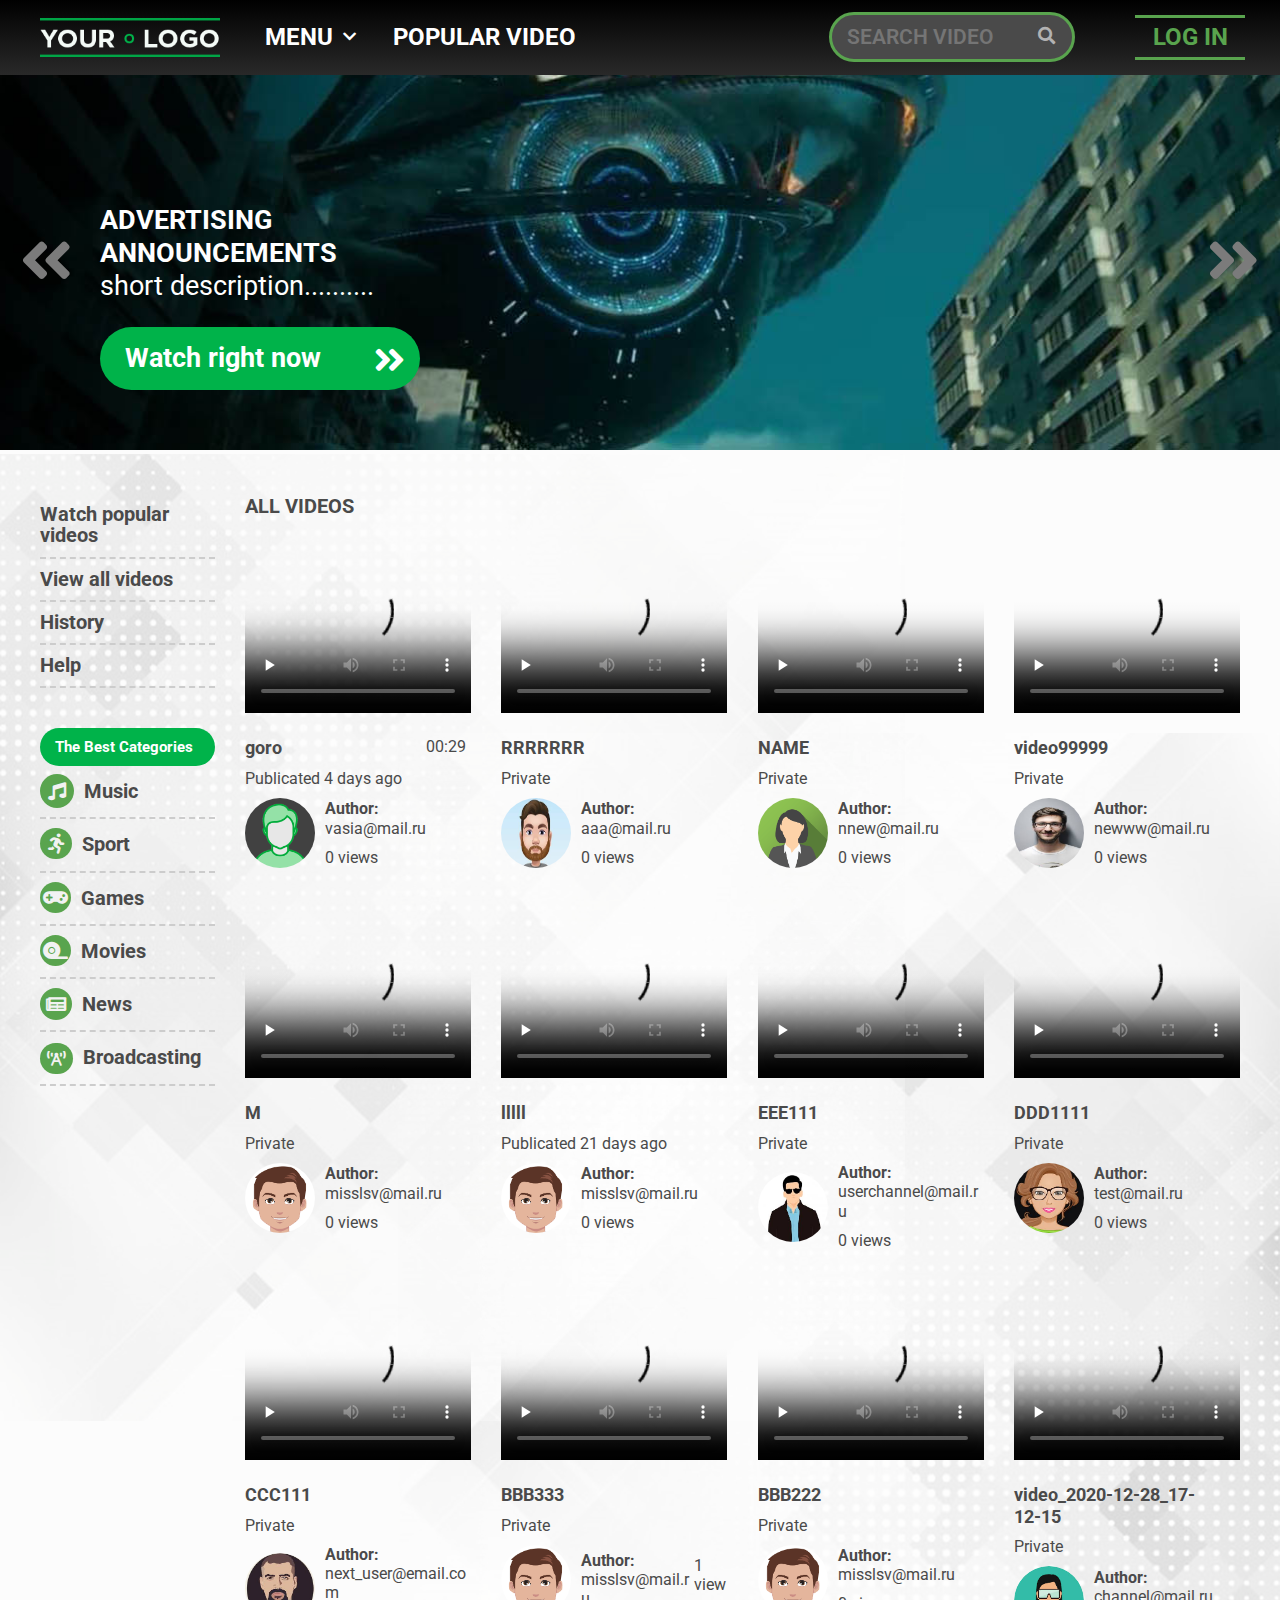
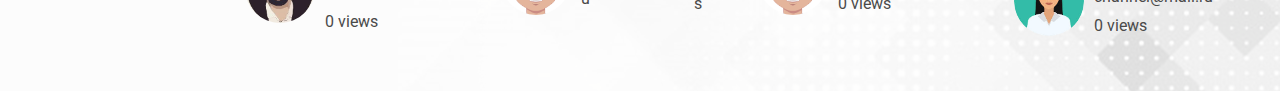
<file: index.htm>
<!DOCTYPE html>
<html lang="ru"><head>
<meta http-equiv="content-type" content="text/html; charset=UTF-8">

    <meta charset="UTF-8">
    <meta name="viewport" content="width=device-width, initial-scale=1, shrink-to-fit=no">
    <meta http-equiv="X-UA-Compatible" content="ie=edge">

    <link rel="shortcut icon" href="https://www.vyoumtube.com/images/favicon.ico" type="image/x-icon">
    <link rel="stylesheet" type="text/css" href="css/all.css">

    <link rel="stylesheet" type="text/css" href="css/helpers.css">
    <link rel="stylesheet" type="text/css" href="css/style.css">

    <title>Vyoumtube: The liberated video sharing platform.</title>

</head>
<body cz-shortcut-listen="true">
<div class="mobile_wrapper"></div>

<header class="header ">
    <div class="container">
        <div class="row header__box">

    <div class="header__logo">
          <a href="#">
              <img src="images/header_logo.png" alt="Logo" title="Logo">
          </a>
    </div>

    <nav class="header__menu">

        <div class="header__search_mobile">
            <form class="form-inline">
                <input class="form-control" type="search" placeholder="Search video" aria-label="Search">
                <button class="search_button" type="submit"></button>
            </form>
        </div>

        <ul class="header__menu_list">
            

<li class="has__children"><a href="#">Menu</a>
<ul class="sub__menu_list">
<!--  В этом меню зачем то дважды выводятся ссылки на все файлы и популярные -->
		<li class=""><a href="https://www.vyoumtube.com/all_file">All video</a>

		</li><li class=""><a href="https://www.vyoumtube.com/rated_file">Popular video</a>

		</li><li class=""><a href="https://www.vyoumtube.com/all_file">All video</a>

		</li><li class=""><a href="https://www.vyoumtube.com/rated_file">Popular video</a>

</li></ul>
	</li><li class=""><a href="https://www.vyoumtube.com/rated_file">Popular video</a>


        </li></ul>

        <div class="top_sidebar_mobile">
           

	<li> <a class="" href="https://www.vyoumtube.com/rated_file">Watch popular videos</a>

	</li><li> <a class="" href="https://www.vyoumtube.com/all_file">View all videos</a>

	</li><li> <a class="" href="#">History</a>

	</li><li> <a class="" href="#">Help</a>


        </li></div>

    </nav>

    <div class="header__search">
        <form class="form-inline">
            <input class="form-control" type="search" placeholder="Search video" aria-label="Search">
            <button class="search_button" type="submit"></button>
        </form>
    </div>

    <div class="header__links">
        <a class="myLinkModal" href="#">Log In</a>
    </div>


<!--<div id="loginPopupBlock">-->
<!--	<div class="title">Login</div>-->
<!--<span id="myModal__close" class="close"><i class="fas fa-times"></i></span>-->

<!--	<div class="auth__form">-->
<!--		<form action="/form" class="form-auth" method="POST">-->
<!--			<input class="auth__login" name="email" placeholder="Login" type="text">-->
<!--			<input class="auth__password" name="passw" placeholder="Password" type="password">-->

<!--			<div class="auth__form_buttons">-->
<!--				<input class="auth__button" name="login" type="submit" value="LOGIN">-->
<!--				<input class="auth__button" name="register" type="submit" value="REGISTER">-->
<!--			</div>-->
<!--			<div class="auth__socials">-->
<!--				<a href="#"> <i class="fab fa-twitter-square"></i></a>-->
<!--				<a href="#"><i class="fab fa-google-plus-square"></i></a>-->
<!--				<a href="#"><i class="fab fa-facebook-square"></i></a>-->
<!--			</div>-->
<!--		</form>-->
<!--	</div>-->

<!--</div>-->

<!--			Переделанная форма логина(старую оставил закоменченной для примера). 3 таба, в каждом отдельная форма + вывод социалок-->
<div id="loginPopupBlock">
				<span id="myModal__close" class="close"><i class="fas fa-times"></i></span>

	<div class="tabs">
		<div class="tab">
			<input type="radio" id="tab1" name="tab-group" checked>
			<label for="tab1" class="tab-title">Login</label>
			<section class="tab-content">
						<div class="auth__form">
							<form action="/form" class="form-auth" method="POST">
								<input class="auth__login" name="email" placeholder="Login" type="text">
								<input class="auth__password" name="passw" placeholder="Password" type="password">

								<div class="auth__form_buttons">
									<input class="auth__button" name="login" type="submit" value="LOGIN">
								</div>
										<div class="auth__socials">
											<a href="#"> <i class="fab fa-twitter-square"></i></a>
											<a href="#"><i class="fab fa-google-plus-square"></i></a>
											<a href="#"><i class="fab fa-facebook-square"></i></a>
										</div>
							</form>
						</div>

			</section>
		</div>
		<div class="tab">
			<input type="radio" id="tab2" name="tab-group">
			<label for="tab2" class="tab-title">Sign Up</label>
			<section class="tab-content">

				<div class="auth__form">
					<form action="/form" class="form-auth" method="POST">
						<input class="auth__login" name="email" placeholder="Login" type="text">

						<input type="checkbox" id="terms">
						<label for="terms">Agree with Term of Service</label>
						<div class="auth__form_buttons">
							<input class="auth__button" name="register" type="submit" value="REGISTER">
						</div>
						<div class="auth__socials">
							<a href="#"> <i class="fab fa-twitter-square"></i></a>
							<a href="#"><i class="fab fa-google-plus-square"></i></a>
							<a href="#"><i class="fab fa-facebook-square"></i></a>
						</div>
					</form>
				</div>

			</section>
		</div>
		<div class="tab">
			<input type="radio" id="tab3" name="tab-group">
			<label for="tab3" class="tab-title">Reset password</label>
			<section class="tab-content">
				<div class="auth__form">
					<form action="/form" class="form-auth" method="POST">
						<input class="auth__login" name="email" placeholder="Login" type="text">

						<div class="auth__form_buttons">
							<input class="auth__button" name="register" type="submit" value="RESET PASSWORD">
						</div>
						<div class="auth__socials">
							<a href="#"> <i class="fab fa-twitter-square"></i></a>
							<a href="#"><i class="fab fa-google-plus-square"></i></a>
							<a href="#"><i class="fab fa-facebook-square"></i></a>
						</div>
					</form>
				</div>

			</section>
		</div>
	</div>



</div>


    <div id="myOverlay"></div>

    <div class="header__burger">
        <i class="fas fa-bars"></i>
    </div>

 </div>

    </div>
</header>

<!-- Блок кода слайдера сразу заменил на исходный, много ошибок сыпется -->
<!-- Оставил блок скачанный с сайта на всякий случай для сравнения -->

<!--<section class="top__slider">-->
<!--    <div class="slider__wrapper slick-initialized slick-slider"><div class="slick-next slick-arrow" style=""><i class="fas fa-angle-double-right"></i></div><div class="slick-list draggable"><div class="slick-track" style="opacity: 1; width: 17127px; transform: translate3d(-5709px, 0px, 0px);"><div class="slick-slide slick-cloned" data-slick-index="-1" id="" aria-hidden="true" style="width: 1903px;" tabindex="-1"><div><div class="slider__item" style="width: 100%; display: inline-block;">-->
<!--        <img src="images/slider_img_4.jpg" alt="" title="">-->

<!--        <div class="slider_content_block">-->
<!--            <div class="slider__title">advertising announcements</div>-->
<!--            <div class="slider__desc">short description..........</div>-->
<!--            <div class="slider__button"><a href="https://www.vyoumtube.com/index.html" tabindex="-1">Watch right now <i class="fas fa-angle-double-right"></i></a></div>-->
<!--        </div>-->

<!--    </div></div></div><div class="slick-slide" data-slick-index="0" aria-hidden="true" style="width: 1903px;" tabindex="-1"><div><div class="slider__item" style="width: 100%; display: inline-block;">-->
<!--       <img src="images/slider_img_1.jpg" alt="" title="">-->

<!--       <div class="slider_content_block">-->
<!--           <div class="slider__title">advertising announcements</div>-->
<!--           <div class="slider__desc">short description..........</div>-->
<!--           <div class="slider__button"><a href="https://www.vyoumtube.com/index.html" tabindex="-1">Watch right now <i class="fas fa-angle-double-right"></i></a></div>-->
<!--       </div>-->

<!--    </div></div></div><div class="slick-slide" data-slick-index="1" aria-hidden="true" style="width: 1903px;" tabindex="-1"><div><div class="slider__item" style="width: 100%; display: inline-block;">-->
<!--        <img src="images/slider_img_2.jpg" alt="" title="">-->

<!--        <div class="slider_content_block">-->
<!--            <div class="slider__title">advertising announcements</div>-->
<!--            <div class="slider__desc">short description..........</div>-->
<!--            <div class="slider__button"><a href="https://www.vyoumtube.com/index.html" tabindex="-1">Watch right now <i class="fas fa-angle-double-right"></i></a></div>-->
<!--        </div>-->

<!--    </div></div></div><div class="slick-slide slick-current slick-active" data-slick-index="2" aria-hidden="false" style="width: 1903px;"><div><div class="slider__item" style="width: 100%; display: inline-block;">-->
<!--        <img src="images/slider_img_3.jpg" alt="" title="">-->

<!--        <div class="slider_content_block">-->
<!--            <div class="slider__title">advertising announcements</div>-->
<!--            <div class="slider__desc">short description..........</div>-->
<!--            <div class="slider__button"><a href="https://www.vyoumtube.com/index.html" tabindex="0">Watch right now <i class="fas fa-angle-double-right"></i></a></div>-->
<!--        </div>-->

<!--    </div></div></div><div class="slick-slide" data-slick-index="3" aria-hidden="true" style="width: 1903px;" tabindex="-1"><div><div class="slider__item" style="width: 100%; display: inline-block;">-->
<!--        <img src="images/slider_img_4.jpg" alt="" title="">-->

<!--        <div class="slider_content_block">-->
<!--            <div class="slider__title">advertising announcements</div>-->
<!--            <div class="slider__desc">short description..........</div>-->
<!--            <div class="slider__button"><a href="https://www.vyoumtube.com/index.html" tabindex="-1">Watch right now <i class="fas fa-angle-double-right"></i></a></div>-->
<!--        </div>-->

<!--    </div></div></div><div class="slick-slide slick-cloned" data-slick-index="4" id="" aria-hidden="true" style="width: 1903px;" tabindex="-1"><div><div class="slider__item" style="width: 100%; display: inline-block;">-->
<!--       <img src="images/slider_img_1.jpg" alt="" title="">-->

<!--       <div class="slider_content_block">-->
<!--           <div class="slider__title">advertising announcements</div>-->
<!--           <div class="slider__desc">short description..........</div>-->
<!--           <div class="slider__button"><a href="https://www.vyoumtube.com/index.html" tabindex="-1">Watch right now <i class="fas fa-angle-double-right"></i></a></div>-->
<!--       </div>-->

<!--    </div></div></div><div class="slick-slide slick-cloned" data-slick-index="5" id="" aria-hidden="true" style="width: 1903px;" tabindex="-1"><div><div class="slider__item" style="width: 100%; display: inline-block;">-->
<!--        <img src="images/slider_img_2.jpg" alt="" title="">-->

<!--        <div class="slider_content_block">-->
<!--            <div class="slider__title">advertising announcements</div>-->
<!--            <div class="slider__desc">short description..........</div>-->
<!--            <div class="slider__button"><a href="https://www.vyoumtube.com/index.html" tabindex="-1">Watch right now <i class="fas fa-angle-double-right"></i></a></div>-->
<!--        </div>-->

<!--    </div></div></div><div class="slick-slide slick-cloned" data-slick-index="6" id="" aria-hidden="true" style="width: 1903px;" tabindex="-1"><div><div class="slider__item" style="width: 100%; display: inline-block;">-->
<!--        <img src="images/slider_img_3.jpg" alt="" title="">-->

<!--        <div class="slider_content_block">-->
<!--            <div class="slider__title">advertising announcements</div>-->
<!--            <div class="slider__desc">short description..........</div>-->
<!--            <div class="slider__button"><a href="https://www.vyoumtube.com/index.html" tabindex="-1">Watch right now <i class="fas fa-angle-double-right"></i></a></div>-->
<!--        </div>-->

<!--    </div></div></div><div class="slick-slide slick-cloned" data-slick-index="7" id="" aria-hidden="true" style="width: 1903px;" tabindex="-1"><div><div class="slider__item" style="width: 100%; display: inline-block;">-->
<!--        <img src="images/slider_img_4.jpg" alt="" title="">-->

<!--        <div class="slider_content_block">-->
<!--            <div class="slider__title">advertising announcements</div>-->
<!--            <div class="slider__desc">short description..........</div>-->
<!--            <div class="slider__button"><a href="https://www.vyoumtube.com/index.html" tabindex="-1">Watch right now <i class="fas fa-angle-double-right"></i></a></div>-->
<!--        </div>-->

<!--    </div></div></div></div></div><div class="slick-prev slick-arrow" style=""><i class="fas fa-angle-double-left"></i></div></div>-->

<!--</section>-->


<section class="top__slider">
	<div class="slider__wrapper">

		<div class="slider__item">
			<img src="images/slides/slider_img_1.jpg" alt="" title="">

			<div class="slider_content_block">
				<div class="slider__title">advertising announcements</div>
				<div class="slider__desc">short description..........</div>
				<div class="slider__button"><a href="index.html">Watch right now <i class="fas fa-angle-double-right"></i></a></div>
			</div>

		</div>

		<div class="slider__item">
			<img src="images/slides/slider_img_2.jpg" alt="" title="">

			<div class="slider_content_block">
				<div class="slider__title">advertising announcements</div>
				<div class="slider__desc">short description..........</div>
				<div class="slider__button"><a href="index.html">Watch right now <i class="fas fa-angle-double-right"></i></a></div>
			</div>

		</div>

		<div class="slider__item">
			<img src="images/slides/slider_img_3.jpg" alt="" title="">

			<div class="slider_content_block">
				<div class="slider__title">advertising announcements</div>
				<div class="slider__desc">short description..........</div>
				<div class="slider__button"><a href="index.html">Watch right now <i class="fas fa-angle-double-right"></i></a></div>
			</div>

		</div>

		<div class="slider__item">
			<img src="images/slides/slider_img_4.jpg" alt="" title="">

			<div class="slider_content_block">
				<div class="slider__title">advertising announcements</div>
				<div class="slider__desc">short description..........</div>
				<div class="slider__button"><a href="index.html">Watch right now <i class="fas fa-angle-double-right"></i></a></div>
			</div>

		</div>

	</div>
</section>

<section class="content_back">
    <div class="main_block">
        <div class="container">
            <div class="row">

                <section class="sidebar col-12 col-sm-6 col-md-4 col-lg-3 col-xl-2">

                    <div class="top_sidebar">
                        <ul class="nav-sidebar_top">
                            

	<li> <a class="" href="https://www.vyoumtube.com/rated_file">Watch popular videos</a>

	</li><li> <a class="" href="https://www.vyoumtube.com/all_file">View all videos</a>

	</li><li> <a class="" href="#">History</a>

	</li><li> <a class="" href="#">Help</a>


                        </li></ul>
                    </div>

                    <div class="bottom_sidebar">
                        

<div class="sidebar_title">The Best Categories</div>
<ul class="nav-sidebar_bottom">
		
	<li> <a class="music" href="#">Music</a>

		
	</li><li> <a class="sport" href="#">Sport</a>

		
	</li><li> <a class="games" href="#">Games</a>

		
	</li><li> <a class="movies" href="#">Movies</a>

		
	</li><li> <a class="news" href="#">News</a>

		
	</li><li> <a class="broad" href="#">Broadcasting</a>

</li></ul>

                    </div>
                </section>

                <section class="main_content col-12 col-sm-6 col-md-8 col-lg-9 col-xl-10">
                    <div><div class="main_title">ALL VIDEOS</div>
<div class="container-fluid content">
	<div class="row">
			<div class="col-12 col-sm-12 col-lg-4 col-xl-3 content_item">
				<div class="content_img_wrapper">
					<a href="https://www.vyoumtube.com/single/162">
						<div class="content_img">

<!-- Для того чтобы видео не налазили друг на друга нужно в следующей строке поставить width="100%" -->
<!-- Это касается любых выводов видео. У всех блоков есть размез который динамически меняется в зависимости от разрешения экрана -->
<!-- Указание жёсткого размера приводит к переполнению блоков-->
							<video controls="controls" preload="none" poster="https://objects.redgrape.tech/videos/img1966a0e8707e455b38aea62ce791eeeaa71861c3e5709bb91fe0c80491dd9e4d?AWSAccessKeyId=7ZKJOVR8E995536S3DQL&amp;Expires=1612177062&amp;Signature=bPoiW%2BMVrvYpV6MhrSIU1xVRLvc%3D" width="100%" height="180">
								<source src="Vyoumtube%20The%20liberated%20video%20sharing%20platform_files/1966a0e8707e455b38aea62ce791eeeaa71861c3e5709bb91fe0c80491dd.xml" type="video/ogg;  codecs=&quot;theora, vorbis&quot;">
								<source src="Vyoumtube%20The%20liberated%20video%20sharing%20platform_files/1966a0e8707e455b38aea62ce791eeeaa71861c3e5709bb91fe0c80491dd.xml" type="video/mp4;  codecs=&quot;avc1.42E01E, mp4a.40.2&quot;">
								<source src="Vyoumtube%20The%20liberated%20video%20sharing%20platform_files/1966a0e8707e455b38aea62ce791eeeaa71861c3e5709bb91fe0c80491dd.xml" type="video/webm; codecs=&quot;vp8, vorbis&quot;">
							</video>
						</div>
					</a>
				</div>
				<div class="content_text_block">
					<div class="content_title">
						<a href="https://www.vyoumtube.com/single/162">goro</a>
					</div>
					<div class="content_time"> 00:29 </div>
				</div>
				<div>
					
					<li> Publicated 4 days ago </li>
				</div>
				<div class="content_text_block">
					 <div class="video__chanel_img">
						<a href="#"><img src="images/20.htm" <="" a="">
					</a></div><a href="#">
					</a><div class="text_block_autor"><a href="#"><b>Author: </b></a><a href="https://www.vyoumtube.com/by_login/20">vasia@mail.ru</a>
<!-- Перенести блок <div class="text_block_views"> 0 views </div> внутрь div блока text_block_autor-->
					<div class="text_block_views"> 0 views </div>
				</div>

				</div>
			</div>
			<div class="col-12 col-sm-12 col-lg-4 col-xl-3 content_item">
				<div class="content_img_wrapper">
					<a href="https://www.vyoumtube.com/single/148">
						<div class="content_img">
							<video controls="controls" preload="none" poster="https://objects.redgrape.tech/videos/img03f24fd3df35eeda68f099a6f7c7f80fb9e7be73f60ac0b0166a6d9e8fbf04ab?AWSAccessKeyId=7ZKJOVR8E995536S3DQL&amp;Expires=1612177063&amp;Signature=ym11RTvNQ2KEb8ne0FUjxuDplI8%3D" width="100%" height="180">
								<source src="Vyoumtube%20The%20liberated%20video%20sharing%20platform_files/03f24fd3df35eeda68f099a6f7c7f80fb9e7be73f60ac0b0166a6d9e8fbf.xml" type="video/ogg;  codecs=&quot;theora, vorbis&quot;">
								<source src="Vyoumtube%20The%20liberated%20video%20sharing%20platform_files/03f24fd3df35eeda68f099a6f7c7f80fb9e7be73f60ac0b0166a6d9e8fbf.xml" type="video/mp4;  codecs=&quot;avc1.42E01E, mp4a.40.2&quot;">
								<source src="Vyoumtube%20The%20liberated%20video%20sharing%20platform_files/03f24fd3df35eeda68f099a6f7c7f80fb9e7be73f60ac0b0166a6d9e8fbf.xml" type="video/webm; codecs=&quot;vp8, vorbis&quot;">
							</video>
						</div>
					</a>
				</div>
				<div class="content_text_block">
					<div class="content_title">
						<a href="https://www.vyoumtube.com/single/148">RRRRRRR</a>
					</div>
					<div class="content_time">  </div>
				</div>
				<div>
					
					<li> Private </li>
				</div>
				<div class="content_text_block">
					 <div class="video__chanel_img">

<!-- Я заметил что ссылка на аватарку под видео имеет какие то ошибки в коде, это нужно поправить, раньше этого не было -->

						<a href="#"><img src="images/3.htm" <="" a="">
					</a></div><a href="#">
					</a><div class="text_block_autor"><a href="#"><b>Author: </b></a><a href="https://www.vyoumtube.com/by_login/3">aaa@mail.ru</a>
					<div class="text_block_views"> 0 views </div>
				</div>

				</div>
			</div>
			<div class="col-12 col-sm-12 col-lg-4 col-xl-3 content_item">
				<div class="content_img_wrapper">
					<a href="https://www.vyoumtube.com/single/144">
						<div class="content_img">
							<video controls="controls" preload="none" poster="https://objects.redgrape.tech/videos/img144?AWSAccessKeyId=7ZKJOVR8E995536S3DQL&amp;Expires=1612177063&amp;Signature=7DFfRsaY14u7p371vwLJTlCbf%2Bg%3D" width="100%" height="180">
								<source src="Vyoumtube%20The%20liberated%20video%20sharing%20platform_files/144.xml" type="video/ogg;  codecs=&quot;theora, vorbis&quot;">
								<source src="Vyoumtube%20The%20liberated%20video%20sharing%20platform_files/144.xml" type="video/mp4;  codecs=&quot;avc1.42E01E, mp4a.40.2&quot;">
								<source src="Vyoumtube%20The%20liberated%20video%20sharing%20platform_files/144.xml" type="video/webm; codecs=&quot;vp8, vorbis&quot;">
							</video>
						</div>
					</a>
				</div>
				<div class="content_text_block">
					<div class="content_title">
						<a href="https://www.vyoumtube.com/single/144">NAME</a>
					</div>
					<div class="content_time">  </div>
				</div>
				<div>
					
					<li> Private </li>
				</div>
				<div class="content_text_block">
					 <div class="video__chanel_img">
						<a href="#"><img src="images/16.htm" <="" a="">
					</a></div><a href="#">
					</a><div class="text_block_autor"><a href="#"><b>Author: </b></a><a href="https://www.vyoumtube.com/by_login/16">nnew@mail.ru</a>
					<div class="text_block_views"> 0 views </div>
				</div>

				</div>
			</div>
			<div class="col-12 col-sm-12 col-lg-4 col-xl-3 content_item">
				<div class="content_img_wrapper">
					<a href="https://www.vyoumtube.com/single/143">
						<div class="content_img">
							<video controls="controls" preload="none" poster="https://objects.redgrape.tech/videos/img143?AWSAccessKeyId=7ZKJOVR8E995536S3DQL&amp;Expires=1612177063&amp;Signature=%2Fy1ifU5WilfcBqVw%2FHDSpftmgpg%3D" width="100%" height="180">
								<source src="Vyoumtube%20The%20liberated%20video%20sharing%20platform_files/143.xml" type="video/ogg;  codecs=&quot;theora, vorbis&quot;">
								<source src="Vyoumtube%20The%20liberated%20video%20sharing%20platform_files/143.xml" type="video/mp4;  codecs=&quot;avc1.42E01E, mp4a.40.2&quot;">
								<source src="Vyoumtube%20The%20liberated%20video%20sharing%20platform_files/143.xml" type="video/webm; codecs=&quot;vp8, vorbis&quot;">
							</video>
						</div>
					</a>
				</div>
				<div class="content_text_block">
					<div class="content_title">
						<a href="https://www.vyoumtube.com/single/143">video99999</a>
					</div>
					<div class="content_time">  </div>
				</div>
				<div>
					
					<li> Private </li>
				</div>
				<div class="content_text_block">
					 <div class="video__chanel_img">
						<a href="#"><img src="images/15.htm" <="" a="">
					</a></div><a href="#">
					</a><div class="text_block_autor"><a href="#"><b>Author: </b></a><a href="https://www.vyoumtube.com/by_login/15">newww@mail.ru</a>
					<div class="text_block_views"> 0 views </div>
				</div>

				</div>
			</div>
			<div class="col-12 col-sm-12 col-lg-4 col-xl-3 content_item">
				<div class="content_img_wrapper">
					<a href="https://www.vyoumtube.com/single/138">
						<div class="content_img">
							<video controls="controls" preload="none" poster="https://objects.redgrape.tech/videos/img138?AWSAccessKeyId=7ZKJOVR8E995536S3DQL&amp;Expires=1612177063&amp;Signature=bqozpfPp87VLdeiBPqgED%2B0h9Ao%3D" width="100%" height="180">
								<source src="Vyoumtube%20The%20liberated%20video%20sharing%20platform_files/138.xml" type="video/ogg;  codecs=&quot;theora, vorbis&quot;">
								<source src="Vyoumtube%20The%20liberated%20video%20sharing%20platform_files/138.xml" type="video/mp4;  codecs=&quot;avc1.42E01E, mp4a.40.2&quot;">
								<source src="Vyoumtube%20The%20liberated%20video%20sharing%20platform_files/138.xml" type="video/webm; codecs=&quot;vp8, vorbis&quot;">
							</video>
						</div>
					</a>
				</div>
				<div class="content_text_block">
					<div class="content_title">
						<a href="https://www.vyoumtube.com/single/138">M</a>
					</div>
					<div class="content_time">  </div>
				</div>
				<div>
					
					<li> Private </li>
				</div>
				<div class="content_text_block">
					 <div class="video__chanel_img">
						<a href="#"><img src="images/2.htm" <="" a="">
					</a></div><a href="#">
					</a><div class="text_block_autor"><a href="#"><b>Author: </b></a><a href="https://www.vyoumtube.com/by_login/2">misslsv@mail.ru</a>
					<div class="text_block_views"> 0 views </div>
				</div>

				</div>
			</div>
			<div class="col-12 col-sm-12 col-lg-4 col-xl-3 content_item">
				<div class="content_img_wrapper">
					<a href="https://www.vyoumtube.com/single/137">
						<div class="content_img">
							<video controls="controls" preload="none" poster="https://objects.redgrape.tech/videos/img137?AWSAccessKeyId=7ZKJOVR8E995536S3DQL&amp;Expires=1612177063&amp;Signature=6b1GaHmFChWiRRDBDOUYPFMdrSo%3D" width="100%" height="180">
								<source src="Vyoumtube%20The%20liberated%20video%20sharing%20platform_files/137.xml" type="video/ogg;  codecs=&quot;theora, vorbis&quot;">
								<source src="Vyoumtube%20The%20liberated%20video%20sharing%20platform_files/137.xml" type="video/mp4;  codecs=&quot;avc1.42E01E, mp4a.40.2&quot;">
								<source src="Vyoumtube%20The%20liberated%20video%20sharing%20platform_files/137.xml" type="video/webm; codecs=&quot;vp8, vorbis&quot;">
							</video>
						</div>
					</a>
				</div>
				<div class="content_text_block">
					<div class="content_title">
						<a href="https://www.vyoumtube.com/single/137">lllll</a>
					</div>
					<div class="content_time">  </div>
				</div>
				<div>
					
					<li> Publicated 21 days ago </li>
				</div>
				<div class="content_text_block">
					 <div class="video__chanel_img">
						<a href="#"><img src="images/2.htm" <="" a="">
					</a></div><a href="#">
					</a><div class="text_block_autor"><a href="#"><b>Author: </b></a><a href="https://www.vyoumtube.com/by_login/2">misslsv@mail.ru</a>
					<div class="text_block_views"> 0 views </div>
				</div>

				</div>
			</div>
			<div class="col-12 col-sm-12 col-lg-4 col-xl-3 content_item">
				<div class="content_img_wrapper">
					<a href="https://www.vyoumtube.com/single/133">
						<div class="content_img">
							<video controls="controls" preload="none" poster="https://objects.redgrape.tech/videos/img133?AWSAccessKeyId=7ZKJOVR8E995536S3DQL&amp;Expires=1612177063&amp;Signature=FS0oD1fZmnXUxS%2FYBFCA0geMOZ0%3D" width="100%" height="180">
								<source src="Vyoumtube%20The%20liberated%20video%20sharing%20platform_files/133.xml" type="video/ogg;  codecs=&quot;theora, vorbis&quot;">
								<source src="Vyoumtube%20The%20liberated%20video%20sharing%20platform_files/133.xml" type="video/mp4;  codecs=&quot;avc1.42E01E, mp4a.40.2&quot;">
								<source src="Vyoumtube%20The%20liberated%20video%20sharing%20platform_files/133.xml" type="video/webm; codecs=&quot;vp8, vorbis&quot;">
							</video>
						</div>
					</a>
				</div>
				<div class="content_text_block">
					<div class="content_title">
						<a href="https://www.vyoumtube.com/single/133">EEE111</a>
					</div>
					<div class="content_time">  </div>
				</div>
				<div>
					
					<li> Private </li>
				</div>
				<div class="content_text_block">
					 <div class="video__chanel_img">
						<a href="#"><img src="images/7.htm" <="" a="">
					</a></div><a href="#">
					</a><div class="text_block_autor"><a href="#"><b>Author: </b></a><a href="https://www.vyoumtube.com/by_login/7">userchannel@mail.ru</a>
					<div class="text_block_views"> 0 views </div>
				</div>

				</div>
			</div>
			<div class="col-12 col-sm-12 col-lg-4 col-xl-3 content_item">
				<div class="content_img_wrapper">
					<a href="https://www.vyoumtube.com/single/132">
						<div class="content_img">
							<video controls="controls" preload="none" poster="https://objects.redgrape.tech/videos/img132?AWSAccessKeyId=7ZKJOVR8E995536S3DQL&amp;Expires=1612177063&amp;Signature=mJiBzbJaVA7fYYoUTTx4LzWvlHw%3D" width="100%" height="180">
								<source src="Vyoumtube%20The%20liberated%20video%20sharing%20platform_files/132.xml" type="video/ogg;  codecs=&quot;theora, vorbis&quot;">
								<source src="Vyoumtube%20The%20liberated%20video%20sharing%20platform_files/132.xml" type="video/mp4;  codecs=&quot;avc1.42E01E, mp4a.40.2&quot;">
								<source src="Vyoumtube%20The%20liberated%20video%20sharing%20platform_files/132.xml" type="video/webm; codecs=&quot;vp8, vorbis&quot;">
							</video>
						</div>
					</a>
				</div>
				<div class="content_text_block">
					<div class="content_title">
						<a href="https://www.vyoumtube.com/single/132">DDD1111</a>
					</div>
					<div class="content_time">  </div>
				</div>
				<div>
					
					<li> Private </li>
				</div>
				<div class="content_text_block">
					 <div class="video__chanel_img">
						<a href="#"><img src="images/4.htm" <="" a="">
					</a></div><a href="#">
					</a><div class="text_block_autor"><a href="#"><b>Author: </b></a><a href="https://www.vyoumtube.com/by_login/4">test@mail.ru</a>
					<div class="text_block_views"> 0 views </div>
				</div>

				</div>
			</div>
			<div class="col-12 col-sm-12 col-lg-4 col-xl-3 content_item">
				<div class="content_img_wrapper">
					<a href="https://www.vyoumtube.com/single/131">
						<div class="content_img">
							<video controls="controls" preload="none" poster="https://objects.redgrape.tech/videos/img131?AWSAccessKeyId=7ZKJOVR8E995536S3DQL&amp;Expires=1612177063&amp;Signature=tvmHMHaStxP4EKwrLafoMTefCII%3D" width="100%" height="180">
								<source src="Vyoumtube%20The%20liberated%20video%20sharing%20platform_files/131.xml" type="video/ogg;  codecs=&quot;theora, vorbis&quot;">
								<source src="Vyoumtube%20The%20liberated%20video%20sharing%20platform_files/131.xml" type="video/mp4;  codecs=&quot;avc1.42E01E, mp4a.40.2&quot;">
								<source src="Vyoumtube%20The%20liberated%20video%20sharing%20platform_files/131.xml" type="video/webm; codecs=&quot;vp8, vorbis&quot;">
							</video>
						</div>
					</a>
				</div>
				<div class="content_text_block">
					<div class="content_title">
						<a href="https://www.vyoumtube.com/single/131">CCC111</a>
					</div>
					<div class="content_time">  </div>
				</div>
				<div>
					
					<li> Private </li>
				</div>
				<div class="content_text_block">
					 <div class="video__chanel_img">
						<a href="#"><img src="images/6.htm" <="" a="">
					</a></div><a href="#">
					</a><div class="text_block_autor"><a href="#"><b>Author: </b></a><a href="https://www.vyoumtube.com/by_login/6">next_user@email.com</a>
					<div class="text_block_views"> 0 views </div>
				</div>
				</div>
			</div>
			<div class="col-12 col-sm-12 col-lg-4 col-xl-3 content_item">
				<div class="content_img_wrapper">
					<a href="https://www.vyoumtube.com/single/130">
						<div class="content_img">
							<video controls="controls" preload="none" poster="https://objects.redgrape.tech/videos/img130?AWSAccessKeyId=7ZKJOVR8E995536S3DQL&amp;Expires=1612177063&amp;Signature=SvbiAIuV6wTCr01Ha9jnvAJjOco%3D" width="100%" height="180">
								<source src="Vyoumtube%20The%20liberated%20video%20sharing%20platform_files/130.xml" type="video/ogg;  codecs=&quot;theora, vorbis&quot;">
								<source src="Vyoumtube%20The%20liberated%20video%20sharing%20platform_files/130.xml" type="video/mp4;  codecs=&quot;avc1.42E01E, mp4a.40.2&quot;">
								<source src="Vyoumtube%20The%20liberated%20video%20sharing%20platform_files/130.xml" type="video/webm; codecs=&quot;vp8, vorbis&quot;">
							</video>
						</div>
					</a>
				</div>
				<div class="content_text_block">
					<div class="content_title">
						<a href="https://www.vyoumtube.com/single/130">BBB333</a>
					</div>
					<div class="content_time">  </div>
				</div>
				<div>
					
					<li> Private </li>
				</div>
				<div class="content_text_block">
					 <div class="video__chanel_img">
						<a href="#"><img src="images/2.htm" <="" a="">
					</a></div><a href="#">
					</a><div class="text_block_autor"><a href="#"><b>Author: </b></a><a href="https://www.vyoumtube.com/by_login/2">misslsv@mail.ru</a></div>
					<div class="text_block_views"> 1 views </div>
				</div>
			</div>
			<div class="col-12 col-sm-12 col-lg-4 col-xl-3 content_item">
				<div class="content_img_wrapper">
					<a href="https://www.vyoumtube.com/single/129">
						<div class="content_img">
							<video controls="controls" preload="none" poster="https://objects.redgrape.tech/videos/img129?AWSAccessKeyId=7ZKJOVR8E995536S3DQL&amp;Expires=1612177063&amp;Signature=%2BThKJDzF9tQZV3mpUHSHCsw2IYs%3D" width="100%" height="180">
								<source src="Vyoumtube%20The%20liberated%20video%20sharing%20platform_files/129.xml" type="video/ogg;  codecs=&quot;theora, vorbis&quot;">
								<source src="Vyoumtube%20The%20liberated%20video%20sharing%20platform_files/129.xml" type="video/mp4;  codecs=&quot;avc1.42E01E, mp4a.40.2&quot;">
								<source src="Vyoumtube%20The%20liberated%20video%20sharing%20platform_files/129.xml" type="video/webm; codecs=&quot;vp8, vorbis&quot;">
							</video>
						</div>
					</a>
				</div>
				<div class="content_text_block">
					<div class="content_title">
						<a href="https://www.vyoumtube.com/single/129">BBB222</a>
					</div>
					<div class="content_time">  </div>
				</div>
				<div>
					
					<li> Private </li>
				</div>
				<div class="content_text_block">
					 <div class="video__chanel_img">
						<a href="#"><img src="images/2.htm" <="" a="">
					</a></div><a href="#">
					</a><div class="text_block_autor"><a href="#"><b>Author: </b></a><a href="https://www.vyoumtube.com/by_login/2">misslsv@mail.ru</a>
					<div class="text_block_views"> 0 views </div>
				</div>

				</div>
			</div>
			<div class="col-12 col-sm-12 col-lg-4 col-xl-3 content_item">
				<div class="content_img_wrapper">
					<a href="https://www.vyoumtube.com/single/125">
						<div class="content_img">
							<video controls="controls" preload="none" poster="https://objects.redgrape.tech/videos/img125?AWSAccessKeyId=7ZKJOVR8E995536S3DQL&amp;Expires=1612177063&amp;Signature=8RntlIwnNSXCxlTUU9yyPxfXzNc%3D" width="100%" height="180">
								<source src="Vyoumtube%20The%20liberated%20video%20sharing%20platform_files/125.xml" type="video/ogg;  codecs=&quot;theora, vorbis&quot;">
								<source src="Vyoumtube%20The%20liberated%20video%20sharing%20platform_files/125.xml" type="video/mp4;  codecs=&quot;avc1.42E01E, mp4a.40.2&quot;">
								<source src="Vyoumtube%20The%20liberated%20video%20sharing%20platform_files/125.xml" type="video/webm; codecs=&quot;vp8, vorbis&quot;">
							</video>
						</div>
					</a>
				</div>
				<div class="content_text_block">
					<div class="content_title">
						<a href="https://www.vyoumtube.com/single/125">video_2020-12-28_17-12-15</a>
					</div>
					<div class="content_time">  </div>
				</div>
				<div>
					
					<li> Private </li>
				</div>
				<div class="content_text_block">
					 <div class="video__chanel_img">
						<a href="#"><img src="images/9.htm" <="" a="">
					</a></div><a href="#">
					</a><div class="text_block_autor"><a href="#"><b>Author: </b></a><a href="https://www.vyoumtube.com/by_login/9">channel@mail.ru</a>
					<div class="text_block_views"> 0 views </div>
				</div>

				</div>
			</div>
	</div>
</div>
</div>
                </section>

            </div>
        </div>
    </div>
</section>

<script src="js/jquery-3.js"></script>
<script src="js/slick.js"></script>
<script src="js/init.js"></script>




</body></html>
</file>
<file: css/helpers.css>
/*
Description: This is additional css for layout
Author: iworkshop
 */


/*==============================================
    Margin Block
================================================
    Margin All 5 -> 100
===============================================*/
.m-0{
    margin: 0 !important;
}
.m-5{
    margin: 5px !important;
}
.m-10{
    margin: 10px !important;
}
.m-15{
    margin: 15px !important;
}
.m-20{
    margin: 20px !important;
}
.m-25{
    margin: 25px !important;
}
.m-30{
    margin: 30px !important;
}
.m-35{
    margin: 35px !important;
}
.m-40{
    margin: 40px !important;
}
.m-45{
    margin: 45px !important;
}
.m-50{
    margin: 50px !important;
}
.m-55{
    margin: 55px !important;
}
.m-60{
    margin: 60px !important;
}
.m-65{
    margin: 65px !important;
}
.m-70{
    margin: 70px !important;
}
.m-75{
    margin: 75px !important;
}
.m-80{
    margin: 80px !important;
}
.m-85{
    margin: 85px !important;
}
.m-90{
    margin: 90px !important;
}
.m-95{
    margin: 95px !important;
}
.m-100{
    margin: 100px !important;
}

/*==============================================
   Margin Top 5 -> 100
   Margin Y 5 -> 100
===============================================*/

.mt-0,
.my-0
{
    margin-top: 0 !important;
}
.mt-5,
.my-5
{
    margin-top: 5px !important;
}
.mt-10,
.my-10
{
    margin-top: 10px !important;
}
.mt-15,
.my-15
{
    margin-top: 15px !important;
}
.mt-20,
.my-20
{
    margin-top: 20px !important;
}
.mt-25,
.my-25{
    margin-top: 25px !important;
}
.mt-30,
.my-30
{
    margin-top: 30px !important;
}
.mt-35,
.my-35
{
    margin-top: 35px !important;
}
.mt-40,
.my-40
{
    margin-top: 40px !important;
}
.mt-45,
.my-45
{
    margin-top: 45px !important;
}
.mt-50,
.my-50
{
    margin-top: 50px !important;
}
.mt-55,
.my-55
{
    margin-top: 55px !important;
}
.mt-60,
.my-60
{
    margin-top: 60px !important;
}
.mt-65,
.my-65
{
    margin-top: 65px !important;
}
.mt-70,
.my-70
{
    margin-top: 70px !important;
}
.mt-75,
.my-75
{
    margin-top: 75px !important;
}
.mt-80,
.my-80
{
    margin-top: 80px !important;
}
.mt-85,
.my-85
{
    margin-top: 85px !important;
}
.mt-90,
.my-90
{
    margin-top: 90px !important;
}
.mt-95,
.my-95
{
    margin-top: 95px !important;
}
.mt-100,
.my-100
{
    margin-top: 100px !important;
}

/*==============================================
   Margin Right 5 -> 100
   Margin X 5 -> 100
===============================================*/

.mr-0,
.mx-0
{
    margin-right: 0 !important;
}
.mr-5,
.mx-5
{
    margin-right: 5px !important;
}
.mr-10,
.mx-10
{
    margin-right: 10px !important;
}
.mr-15,
.mx-15
{
    margin-right: 15px !important;
}
.mr-20,
.mx-20
{
    margin-right: 20px !important;
}
.mr-25,
.mx-25{
    margin-right: 25px !important;
}
.mr-30,
.mx-30
{
    margin-right: 30px !important;
}
.mr-35,
.mx-35
{
    margin-right: 35px !important;
}
.mr-40,
.mx-40
{
    margin-right: 40px !important;
}
.mr-45,
.mx-45
{
    margin-right: 45px !important;
}
.mr-50,
.mx-50
{
    margin-right: 50px !important;
}
.mr-55,
.mx-55
{
    margin-right: 55px !important;
}
.mr-60,
.mx-60
{
    margin-right: 60px !important;
}
.mr-65,
.mx-65
{
    margin-right: 65px !important;
}
.mr-70,
.mx-70
{
    margin-right: 70px !important;
}
.mr-75,
.mx-75
{
    margin-right: 75px !important;
}
.mr-80,
.mx-80
{
    margin-right: 80px !important;
}
.mr-85,
.mx-85
{
    margin-right: 85px !important;
}
.mr-90,
.mx-90
{
    margin-right: 90px !important;
}
.mr-95,
.mx-95
{
    margin-right: 95px !important;
}
.mr-100,
.mx-100
{
    margin-right: 100px !important;
}

/*==============================================
   Margin Bottom 5 -> 100
   Margin Y 5 -> 100
===============================================*/

.mb-0,
.my-0
{
    margin-bottom: 0 !important;
}
.mb-5,
.my-5
{
    margin-bottom: 5px !important;
}
.mb-10,
.my-10
{
    margin-bottom: 10px !important;
}
.mb-15,
.my-15
{
    margin-bottom: 15px !important;
}
.mb-20,
.my-20
{
    margin-bottom: 20px !important;
}
.mb-25,
.my-25{
    margin-bottom: 25px !important;
}
.mb-30,
.my-30
{
    margin-bottom: 30px !important;
}
.mb-35,
.my-35
{
    margin-bottom: 35px !important;
}
.mb-40,
.my-40
{
    margin-bottom: 40px !important;
}
.mb-45,
.my-45
{
    margin-bottom: 45px !important;
}
.mb-50,
.my-50
{
    margin-bottom: 50px !important;
}
.mb-55,
.my-55
{
    margin-bottom: 55px !important;
}
.mb-60,
.my-60
{
    margin-bottom: 60px !important;
}
.mb-65,
.my-65
{
    margin-bottom: 65px !important;
}
.mb-70,
.my-70
{
    margin-bottom: 70px !important;
}
.mb-75,
.my-75
{
    margin-bottom: 75px !important;
}
.mb-80,
.my-80
{
    margin-bottom: 80px !important;
}
.mb-85,
.my-85
{
    margin-bottom: 85px !important;
}
.mb-90,
.my-90
{
    margin-bottom: 90px !important;
}
.mb-95,
.my-95
{
    margin-bottom: 95px !important;
}
.mb-100,
.my-100
{
    margin-bottom: 100px !important;
}

/*==============================================
   Margin Left 5 -> 100
   Margin X 5 -> 100
===============================================*/

.ml-0,
.mx-0
{
    margin-left: 0 !important;
}
.ml-5,
.mx-5
{
    margin-left: 5px !important;
}
.ml-10,
.mx-10
{
    margin-left: 10px !important;
}
.ml-15,
.mx-15
{
    margin-left: 15px !important;
}
.ml-20,
.mx-20
{
    margin-left: 20px !important;
}
.ml-25,
.mx-25{
    margin-left: 25px !important;
}
.ml-30,
.mx-30
{
    margin-left: 30px !important;
}
.ml-35,
.mx-35
{
    margin-left: 35px !important;
}
.ml-40,
.mx-40
{
    margin-left: 40px !important;
}
.ml-45,
.mx-45
{
    margin-left: 45px !important;
}
.ml-50,
.mx-50
{
    margin-left: 50px !important;
}
.ml-55,
.mx-55
{
    margin-left: 55px !important;
}
.ml-60,
.mx-60
{
    margin-left: 60px !important;
}
.ml-65,
.mx-65
{
    margin-left: 65px !important;
}
.ml-70,
.mx-70
{
    margin-left: 70px !important;
}
.ml-75,
.mx-75
{
    margin-left: 75px !important;
}
.ml-80,
.mx-80
{
    margin-left: 80px !important;
}
.ml-85,
.mx-85
{
    margin-left: 85px !important;
}
.ml-90,
.mx-90
{
    margin-left: 90px !important;
}
.ml-95,
.mx-95
{
    margin-left: 95px !important;
}
.ml-100,
.mx-100
{
    margin-left: 100px !important;
}


/*==============================================
    Padding Block
================================================
    Padding All 5 -> 100
===============================================*/

.p-0{
    padding: 0 !important;
}
.p-5{
    padding: 5px !important;
}
.p-10{
    padding: 10px !important;
}
.p-15{
    padding: 15px !important;
}
.p-20{
    padding: 20px !important;
}
.p-25{
    padding: 25px !important;
}
.p-30{
    padding: 30px !important;
}
.p-35{
    padding: 35px !important;
}
.p-40{
    padding: 40px !important;
}
.p-45{
    padding: 45px !important;
}
.p-50{
    padding: 50px !important;
}
.p-55{
    padding: 55px !important;
}
.p-60{
    padding: 60px !important;
}
.p-65{
    padding: 65px !important;
}
.p-70{
    padding: 70px !important;
}
.p-75{
    padding: 75px !important;
}
.p-80{
    padding: 80px !important;
}
.p-85{
    padding: 85px !important;
}
.p-90{
    padding: 90px !important;
}
.p-95{
    padding: 95px !important;
}
.p-100{
    padding: 100px !important;
}

/*==============================================
   Padding Top 5 -> 100
   Padding Y 5 -> 100
===============================================*/

.pt-0,
.py-0
{
    padding-top: 0 !important;
}
.pt-5,
.py-5
{
    padding-top: 5px !important;
}
.pt-10,
.py-10
{
    padding-top: 10px !important;
}
.pt-15,
.py-15
{
    padding-top: 15px !important;
}
.pt-20,
.py-20
{
    padding-top: 20px !important;
}
.pt-25,
.py-25{
    padding-top: 25px !important;
}
.pt-30,
.py-30
{
    padding-top: 30px !important;
}
.pt-35,
.py-35
{
    padding-top: 35px !important;
}
.pt-40,
.py-40
{
    padding-top: 40px !important;
}
.pt-45,
.py-45
{
    padding-top: 45px !important;
}
.pt-50,
.py-50
{
    padding-top: 50px !important;
}
.pt-55,
.py-55
{
    padding-top: 55px !important;
}
.pt-60,
.py-60
{
    padding-top: 60px !important;
}
.pt-65,
.py-65
{
    padding-top: 65px !important;
}
.pt-70,
.py-70
{
    padding-top: 70px !important;
}
.pt-75,
.py-75
{
    padding-top: 75px !important;
}
.pt-80,
.py-80
{
    padding-top: 80px !important;
}
.pt-85,
.py-85
{
    padding-top: 85px !important;
}
.pt-90,
.py-90
{
    padding-top: 90px !important;
}
.pt-95,
.py-95
{
    padding-top: 95px !important;
}
.pt-100,
.py-100
{
    padding-top: 100px !important;
}

/*==============================================
   Padding Right 5 -> 100
   Padding X 5 -> 100
===============================================*/

.pr-0,
.px-0
{
    padding-right: 0 !important;
}
.pr-5,
.px-5
{
    padding-right: 5px !important;
}
.pr-10,
.px-10
{
    padding-right: 10px !important;
}
.pr-15,
.px-15
{
    padding-right: 15px !important;
}
.pr-20,
.px-20
{
    padding-right: 20px !important;
}
.pr-25,
.px-25{
    padding-right: 25px !important;
}
.pr-30,
.px-30
{
    padding-right: 30px !important;
}
.pr-35,
.px-35
{
    padding-right: 35px !important;
}
.pr-40,
.px-40
{
    padding-right: 40px !important;
}
.pr-45,
.px-45
{
    padding-right: 45px !important;
}
.pr-50,
.px-50
{
    padding-right: 50px !important;
}
.pr-55,
.px-55
{
    padding-right: 55px !important;
}
.pr-60,
.px-60
{
    padding-right: 60px !important;
}
.pr-65,
.px-65
{
    padding-right: 65px !important;
}
.pr-70,
.px-70
{
    padding-right: 70px !important;
}
.pr-75,
.px-75
{
    padding-right: 75px !important;
}
.pr-80,
.px-80
{
    padding-right: 80px !important;
}
.pr-85,
.px-85
{
    padding-right: 85px !important;
}
.pr-90,
.px-90
{
    padding-right: 90px !important;
}
.pr-95,
.px-95
{
    padding-right: 95px !important;
}
.pr-100,
.px-100
{
    padding-right: 100px !important;
}

/*==============================================
   Padding Bottom 5 -> 100
   Padding Y 5 -> 100
===============================================*/

.pb-0,
.py-0
{
    padding-bottom: 0 !important;
}
.pb-5,
.py-5
{
    padding-bottom: 5px !important;
}
.pb-10,
.py-10
{
    padding-bottom: 10px !important;
}
.pb-15,
.py-15
{
    padding-bottom: 15px !important;
}
.pb-20,
.py-20
{
    padding-bottom: 20px !important;
}
.pb-25,
.py-25{
    padding-bottom: 25px !important;
}
.pb-30,
.py-30
{
    padding-bottom: 30px !important;
}
.pb-35,
.py-35
{
    padding-bottom: 35px !important;
}
.pb-40,
.py-40
{
    padding-bottom: 40px !important;
}
.pb-45,
.py-45
{
    padding-bottom: 45px !important;
}
.pb-50,
.py-50
{
    padding-bottom: 50px !important;
}
.pb-55,
.py-55
{
    padding-bottom: 55px !important;
}
.pb-60,
.py-60
{
    padding-bottom: 60px !important;
}
.pb-65,
.py-65
{
    padding-bottom: 65px !important;
}
.pb-70,
.py-70
{
    padding-bottom: 70px !important;
}
.pb-75,
.py-75
{
    padding-bottom: 75px !important;
}
.pb-80,
.py-80
{
    padding-bottom: 80px !important;
}
.pb-85,
.py-85
{
    padding-bottom: 85px !important;
}
.pb-90,
.py-90
{
    padding-bottom: 90px !important;
}
.pb-95,
.py-95
{
    padding-bottom: 95px !important;
}
.pb-100,
.py-100
{
    padding-bottom: 100px !important;
}

/*==============================================
   Padding Left 5 -> 100
===============================================*/

.pl-0,
.px-0
{
    padding-left: 0 !important;
}
.pl-5,
.px-5
{
    padding-left: 5px !important;
}
.pl-10,
.px-10
{
    padding-left: 10px !important;
}
.pl-15,
.px-15
{
    padding-left: 15px !important;
}
.pl-20,
.px-20
{
    padding-left: 20px !important;
}
.pl-25,
.px-25{
    padding-left: 25px !important;
}
.pl-30,
.px-30
{
    padding-left: 30px !important;
}
.pl-35,
.px-35
{
    padding-left: 35px !important;
}
.pl-40,
.px-40
{
    padding-left: 40px !important;
}
.pl-45,
.px-45
{
    padding-left: 45px !important;
}
.pl-50,
.px-50
{
    padding-left: 50px !important;
}
.pl-55,
.px-55
{
    padding-left: 55px !important;
}
.pl-60,
.px-60
{
    padding-left: 60px !important;
}
.pl-65,
.px-65
{
    padding-left: 65px !important;
}
.pl-70,
.px-70
{
    padding-left: 70px !important;
}
.pl-75,
.px-75
{
    padding-left: 75px !important;
}
.pl-80,
.px-80
{
    padding-left: 80px !important;
}
.pl-85,
.px-85
{
    padding-left: 85px !important;
}
.pl-90,
.px-90
{
    padding-left: 90px !important;
}
.pl-95,
.px-95
{
    padding-left: 95px !important;
}
.pl-100,
.px-100
{
    padding-left: 100px !important;
}


/*==============================================
    Flex Containers
===============================================
    Centered Container with breakpoints
===============================================*/

.container {
    width: 100%;
    padding-right: 15px;
    padding-left: 15px;
    margin-right: auto;
    margin-left: auto;
    background: none;
}

@media (min-width: 576px) {
    .container {
        max-width: 540px;
    }
}

@media (min-width: 768px) {
    .container {
        max-width: 720px;
    }
}

@media (min-width: 992px) {
    .container {
        max-width: 960px;
    }
}

@media (min-width: 1200px) {
    .container {
        max-width: 1140px;
    }
}

/*==============================================
    Full Container
===============================================*/

.container-fluid {
    width: 100%;
    padding-right: 15px;
    padding-left: 15px;
    margin-right: auto;
    margin-left: auto;
}

/*==============================================
    Flex Row for content blocks
===============================================*/

.row {
    display: -ms-flexbox;
    display: -webkit-flex;
    display: flex;
    -webkit-flex-wrap: wrap;
    -ms-flex-wrap: wrap;
    flex-wrap: wrap;
    margin-right: -15px;
    margin-left: -15px;
}

/*==============================================
    Flex Cols from bootstrap
===============================================*/

.col-1, .col-2, .col-3, .col-4, .col-5, .col-6, .col-7, .col-8, .col-9, .col-10, .col-11, .col-12, .col,
.col-auto, .col-sm-1, .col-sm-2, .col-sm-3, .col-sm-4, .col-sm-5, .col-sm-6, .col-sm-7, .col-sm-8, .col-sm-9, .col-sm-10, .col-sm-11, .col-sm-12, .col-sm,
.col-sm-auto, .col-md-1, .col-md-2, .col-md-3, .col-md-4, .col-md-5, .col-md-6, .col-md-7, .col-md-8, .col-md-9, .col-md-10, .col-md-11, .col-md-12, .col-md,
.col-md-auto, .col-lg-1, .col-lg-2, .col-lg-3, .col-lg-4, .col-lg-5, .col-lg-6, .col-lg-7, .col-lg-8, .col-lg-9, .col-lg-10, .col-lg-11, .col-lg-12, .col-lg,
.col-lg-auto, .col-xl-1, .col-xl-2, .col-xl-3, .col-xl-4, .col-xl-5, .col-xl-6, .col-xl-7, .col-xl-8, .col-xl-9, .col-xl-10, .col-xl-11, .col-xl-12, .col-xl,
.col-xl-auto {
    position: relative;
    width: 100%;
    padding-right: 15px;
    padding-left: 15px;
}

.col {
    -ms-flex-preferred-size: 0;
    flex-basis: 0;
    -ms-flex-positive: 1;
    flex-grow: 1;
    min-width: 0;
    max-width: 100%;
}

.row-cols-1 > * {
    -ms-flex: 0 0 100%;
    flex: 0 0 100%;
    max-width: 100%;
}

.row-cols-2 > * {
    -ms-flex: 0 0 50%;
    flex: 0 0 50%;
    max-width: 50%;
}

.row-cols-3 > * {
    -ms-flex: 0 0 33.333333%;
    flex: 0 0 33.333333%;
    max-width: 33.333333%;
}

.row-cols-4 > * {
    -ms-flex: 0 0 25%;
    flex: 0 0 25%;
    max-width: 25%;
}

.row-cols-5 > * {
    -ms-flex: 0 0 20%;
    flex: 0 0 20%;
    max-width: 20%;
}

.row-cols-6 > * {
    -ms-flex: 0 0 16.666667%;
    flex: 0 0 16.666667%;
    max-width: 16.666667%;
}

.col-auto {
    -ms-flex: 0 0 auto;
    flex: 0 0 auto;
    width: auto;
    max-width: 100%;
}

.col-1 {
    -ms-flex: 0 0 8.333333%;
    flex: 0 0 8.333333%;
    max-width: 8.333333%;
}

.col-2 {
    -ms-flex: 0 0 16.666667%;
    flex: 0 0 16.666667%;
    max-width: 16.666667%;
}

.col-3 {
    -ms-flex: 0 0 25%;
    flex: 0 0 25%;
    max-width: 25%;
}

.col-4 {
    -ms-flex: 0 0 33.333333%;
    flex: 0 0 33.333333%;
    max-width: 33.333333%;
}

.col-5 {
    -ms-flex: 0 0 41.666667%;
    flex: 0 0 41.666667%;
    max-width: 41.666667%;
}

.col-6 {
    -ms-flex: 0 0 50%;
    flex: 0 0 50%;
    max-width: 50%;
}

.col-7 {
    -ms-flex: 0 0 58.333333%;
    flex: 0 0 58.333333%;
    max-width: 58.333333%;
}

.col-8 {
    -ms-flex: 0 0 66.666667%;
    flex: 0 0 66.666667%;
    max-width: 66.666667%;
}

.col-9 {
    -ms-flex: 0 0 75%;
    flex: 0 0 75%;
    max-width: 75%;
}

.col-10 {
    -ms-flex: 0 0 83.333333%;
    flex: 0 0 83.333333%;
    max-width: 83.333333%;
}

.col-11 {
    -ms-flex: 0 0 91.666667%;
    flex: 0 0 91.666667%;
    max-width: 91.666667%;
}

.col-12 {
    -ms-flex: 0 0 100%;
    flex: 0 0 100%;
    max-width: 100%;
}

.order-first {
    -ms-flex-order: -1;
    order: -1;
}

.order-last {
    -ms-flex-order: 13;
    order: 13;
}

.order-0 {
    -ms-flex-order: 0;
    order: 0;
}

.order-1 {
    -ms-flex-order: 1;
    order: 1;
}

.order-2 {
    -ms-flex-order: 2;
    order: 2;
}

.order-3 {
    -ms-flex-order: 3;
    order: 3;
}

.order-4 {
    -ms-flex-order: 4;
    order: 4;
}

.order-5 {
    -ms-flex-order: 5;
    order: 5;
}

.order-6 {
    -ms-flex-order: 6;
    order: 6;
}

.order-7 {
    -ms-flex-order: 7;
    order: 7;
}

.order-8 {
    -ms-flex-order: 8;
    order: 8;
}

.order-9 {
    -ms-flex-order: 9;
    order: 9;
}

.order-10 {
    -ms-flex-order: 10;
    order: 10;
}

.order-11 {
    -ms-flex-order: 11;
    order: 11;
}

.order-12 {
    -ms-flex-order: 12;
    order: 12;
}

.offset-1 {
    margin-left: 8.333333%;
}

.offset-2 {
    margin-left: 16.666667%;
}

.offset-3 {
    margin-left: 25%;
}

.offset-4 {
    margin-left: 33.333333%;
}

.offset-5 {
    margin-left: 41.666667%;
}

.offset-6 {
    margin-left: 50%;
}

.offset-7 {
    margin-left: 58.333333%;
}

.offset-8 {
    margin-left: 66.666667%;
}

.offset-9 {
    margin-left: 75%;
}

.offset-10 {
    margin-left: 83.333333%;
}

.offset-11 {
    margin-left: 91.666667%;
}

@media (min-width: 576px) {
    .col-sm {
        -ms-flex-preferred-size: 0;
        flex-basis: 0;
        -ms-flex-positive: 1;
        flex-grow: 1;
        min-width: 0;
        max-width: 100%;
    }
    .row-cols-sm-1 > * {
        -ms-flex: 0 0 100%;
        flex: 0 0 100%;
        max-width: 100%;
    }
    .row-cols-sm-2 > * {
        -ms-flex: 0 0 50%;
        flex: 0 0 50%;
        max-width: 50%;
    }
    .row-cols-sm-3 > * {
        -ms-flex: 0 0 33.333333%;
        flex: 0 0 33.333333%;
        max-width: 33.333333%;
    }
    .row-cols-sm-4 > * {
        -ms-flex: 0 0 25%;
        flex: 0 0 25%;
        max-width: 25%;
    }
    .row-cols-sm-5 > * {
        -ms-flex: 0 0 20%;
        flex: 0 0 20%;
        max-width: 20%;
    }
    .row-cols-sm-6 > * {
        -ms-flex: 0 0 16.666667%;
        flex: 0 0 16.666667%;
        max-width: 16.666667%;
    }
    .col-sm-auto {
        -ms-flex: 0 0 auto;
        flex: 0 0 auto;
        width: auto;
        max-width: 100%;
    }
    .col-sm-1 {
        -ms-flex: 0 0 8.333333%;
        flex: 0 0 8.333333%;
        max-width: 8.333333%;
    }
    .col-sm-2 {
        -ms-flex: 0 0 16.666667%;
        flex: 0 0 16.666667%;
        max-width: 16.666667%;
    }
    .col-sm-3 {
        -ms-flex: 0 0 25%;
        flex: 0 0 25%;
        max-width: 25%;
    }
    .col-sm-4 {
        -ms-flex: 0 0 33.333333%;
        flex: 0 0 33.333333%;
        max-width: 33.333333%;
    }
    .col-sm-5 {
        -ms-flex: 0 0 41.666667%;
        flex: 0 0 41.666667%;
        max-width: 41.666667%;
    }
    .col-sm-6 {
        -ms-flex: 0 0 50%;
        flex: 0 0 50%;
        max-width: 50%;
    }
    .col-sm-7 {
        -ms-flex: 0 0 58.333333%;
        flex: 0 0 58.333333%;
        max-width: 58.333333%;
    }
    .col-sm-8 {
        -ms-flex: 0 0 66.666667%;
        flex: 0 0 66.666667%;
        max-width: 66.666667%;
    }
    .col-sm-9 {
        -ms-flex: 0 0 75%;
        flex: 0 0 75%;
        max-width: 75%;
    }
    .col-sm-10 {
        -ms-flex: 0 0 83.333333%;
        flex: 0 0 83.333333%;
        max-width: 83.333333%;
    }
    .col-sm-11 {
        -ms-flex: 0 0 91.666667%;
        flex: 0 0 91.666667%;
        max-width: 91.666667%;
    }
    .col-sm-12 {
        -ms-flex: 0 0 100%;
        flex: 0 0 100%;
        max-width: 100%;
    }
    .order-sm-first {
        -ms-flex-order: -1;
        order: -1;
    }
    .order-sm-last {
        -ms-flex-order: 13;
        order: 13;
    }
    .order-sm-0 {
        -ms-flex-order: 0;
        order: 0;
    }
    .order-sm-1 {
        -ms-flex-order: 1;
        order: 1;
    }
    .order-sm-2 {
        -ms-flex-order: 2;
        order: 2;
    }
    .order-sm-3 {
        -ms-flex-order: 3;
        order: 3;
    }
    .order-sm-4 {
        -ms-flex-order: 4;
        order: 4;
    }
    .order-sm-5 {
        -ms-flex-order: 5;
        order: 5;
    }
    .order-sm-6 {
        -ms-flex-order: 6;
        order: 6;
    }
    .order-sm-7 {
        -ms-flex-order: 7;
        order: 7;
    }
    .order-sm-8 {
        -ms-flex-order: 8;
        order: 8;
    }
    .order-sm-9 {
        -ms-flex-order: 9;
        order: 9;
    }
    .order-sm-10 {
        -ms-flex-order: 10;
        order: 10;
    }
    .order-sm-11 {
        -ms-flex-order: 11;
        order: 11;
    }
    .order-sm-12 {
        -ms-flex-order: 12;
        order: 12;
    }
    .offset-sm-0 {
        margin-left: 0;
    }
    .offset-sm-1 {
        margin-left: 8.333333%;
    }
    .offset-sm-2 {
        margin-left: 16.666667%;
    }
    .offset-sm-3 {
        margin-left: 25%;
    }
    .offset-sm-4 {
        margin-left: 33.333333%;
    }
    .offset-sm-5 {
        margin-left: 41.666667%;
    }
    .offset-sm-6 {
        margin-left: 50%;
    }
    .offset-sm-7 {
        margin-left: 58.333333%;
    }
    .offset-sm-8 {
        margin-left: 66.666667%;
    }
    .offset-sm-9 {
        margin-left: 75%;
    }
    .offset-sm-10 {
        margin-left: 83.333333%;
    }
    .offset-sm-11 {
        margin-left: 91.666667%;
    }
}

@media (min-width: 768px) {
    .col-md {
        -ms-flex-preferred-size: 0;
        flex-basis: 0;
        -ms-flex-positive: 1;
        flex-grow: 1;
        min-width: 0;
        max-width: 100%;
    }
    .row-cols-md-1 > * {
        -ms-flex: 0 0 100%;
        flex: 0 0 100%;
        max-width: 100%;
    }
    .row-cols-md-2 > * {
        -ms-flex: 0 0 50%;
        flex: 0 0 50%;
        max-width: 50%;
    }
    .row-cols-md-3 > * {
        -ms-flex: 0 0 33.333333%;
        flex: 0 0 33.333333%;
        max-width: 33.333333%;
    }
    .row-cols-md-4 > * {
        -ms-flex: 0 0 25%;
        flex: 0 0 25%;
        max-width: 25%;
    }
    .row-cols-md-5 > * {
        -ms-flex: 0 0 20%;
        flex: 0 0 20%;
        max-width: 20%;
    }
    .row-cols-md-6 > * {
        -ms-flex: 0 0 16.666667%;
        flex: 0 0 16.666667%;
        max-width: 16.666667%;
    }
    .col-md-auto {
        -ms-flex: 0 0 auto;
        flex: 0 0 auto;
        width: auto;
        max-width: 100%;
    }
    .col-md-1 {
        -ms-flex: 0 0 8.333333%;
        flex: 0 0 8.333333%;
        max-width: 8.333333%;
    }
    .col-md-2 {
        -ms-flex: 0 0 16.666667%;
        flex: 0 0 16.666667%;
        max-width: 16.666667%;
    }
    .col-md-3 {
        -ms-flex: 0 0 25%;
        flex: 0 0 25%;
        max-width: 25%;
    }
    .col-md-4 {
        -ms-flex: 0 0 33.333333%;
        flex: 0 0 33.333333%;
        max-width: 33.333333%;
    }
    .col-md-5 {
        -ms-flex: 0 0 41.666667%;
        flex: 0 0 41.666667%;
        max-width: 41.666667%;
    }
    .col-md-6 {
        -ms-flex: 0 0 50%;
        flex: 0 0 50%;
        max-width: 50%;
    }
    .col-md-7 {
        -ms-flex: 0 0 58.333333%;
        flex: 0 0 58.333333%;
        max-width: 58.333333%;
    }
    .col-md-8 {
        -ms-flex: 0 0 66.666667%;
        flex: 0 0 66.666667%;
        max-width: 66.666667%;
    }
    .col-md-9 {
        -ms-flex: 0 0 75%;
        flex: 0 0 75%;
        max-width: 75%;
    }
    .col-md-10 {
        -ms-flex: 0 0 83.333333%;
        flex: 0 0 83.333333%;
        max-width: 83.333333%;
    }
    .col-md-11 {
        -ms-flex: 0 0 91.666667%;
        flex: 0 0 91.666667%;
        max-width: 91.666667%;
    }
    .col-md-12 {
        -ms-flex: 0 0 100%;
        flex: 0 0 100%;
        max-width: 100%;
    }
    .order-md-first {
        -ms-flex-order: -1;
        order: -1;
    }
    .order-md-last {
        -ms-flex-order: 13;
        order: 13;
    }
    .order-md-0 {
        -ms-flex-order: 0;
        order: 0;
    }
    .order-md-1 {
        -ms-flex-order: 1;
        order: 1;
    }
    .order-md-2 {
        -ms-flex-order: 2;
        order: 2;
    }
    .order-md-3 {
        -ms-flex-order: 3;
        order: 3;
    }
    .order-md-4 {
        -ms-flex-order: 4;
        order: 4;
    }
    .order-md-5 {
        -ms-flex-order: 5;
        order: 5;
    }
    .order-md-6 {
        -ms-flex-order: 6;
        order: 6;
    }
    .order-md-7 {
        -ms-flex-order: 7;
        order: 7;
    }
    .order-md-8 {
        -ms-flex-order: 8;
        order: 8;
    }
    .order-md-9 {
        -ms-flex-order: 9;
        order: 9;
    }
    .order-md-10 {
        -ms-flex-order: 10;
        order: 10;
    }
    .order-md-11 {
        -ms-flex-order: 11;
        order: 11;
    }
    .order-md-12 {
        -ms-flex-order: 12;
        order: 12;
    }
    .offset-md-0 {
        margin-left: 0;
    }
    .offset-md-1 {
        margin-left: 8.333333%;
    }
    .offset-md-2 {
        margin-left: 16.666667%;
    }
    .offset-md-3 {
        margin-left: 25%;
    }
    .offset-md-4 {
        margin-left: 33.333333%;
    }
    .offset-md-5 {
        margin-left: 41.666667%;
    }
    .offset-md-6 {
        margin-left: 50%;
    }
    .offset-md-7 {
        margin-left: 58.333333%;
    }
    .offset-md-8 {
        margin-left: 66.666667%;
    }
    .offset-md-9 {
        margin-left: 75%;
    }
    .offset-md-10 {
        margin-left: 83.333333%;
    }
    .offset-md-11 {
        margin-left: 91.666667%;
    }
}

@media (min-width: 992px) {
    .col-lg {
        -ms-flex-preferred-size: 0;
        flex-basis: 0;
        -ms-flex-positive: 1;
        flex-grow: 1;
        min-width: 0;
        max-width: 100%;
    }
    .row-cols-lg-1 > * {
        -ms-flex: 0 0 100%;
        flex: 0 0 100%;
        max-width: 100%;
    }
    .row-cols-lg-2 > * {
        -ms-flex: 0 0 50%;
        flex: 0 0 50%;
        max-width: 50%;
    }
    .row-cols-lg-3 > * {
        -ms-flex: 0 0 33.333333%;
        flex: 0 0 33.333333%;
        max-width: 33.333333%;
    }
    .row-cols-lg-4 > * {
        -ms-flex: 0 0 25%;
        flex: 0 0 25%;
        max-width: 25%;
    }
    .row-cols-lg-5 > * {
        -ms-flex: 0 0 20%;
        flex: 0 0 20%;
        max-width: 20%;
    }
    .row-cols-lg-6 > * {
        -ms-flex: 0 0 16.666667%;
        flex: 0 0 16.666667%;
        max-width: 16.666667%;
    }
    .col-lg-auto {
        -ms-flex: 0 0 auto;
        flex: 0 0 auto;
        width: auto;
        max-width: 100%;
    }
    .col-lg-1 {
        -ms-flex: 0 0 8.333333%;
        flex: 0 0 8.333333%;
        max-width: 8.333333%;
    }
    .col-lg-2 {
        -ms-flex: 0 0 16.666667%;
        flex: 0 0 16.666667%;
        max-width: 16.666667%;
    }
    .col-lg-3 {
        -ms-flex: 0 0 25%;
        flex: 0 0 25%;
        max-width: 25%;
    }
    .col-lg-4 {
        -ms-flex: 0 0 33.333333%;
        flex: 0 0 33.333333%;
        max-width: 33.333333%;
    }
    .col-lg-5 {
        -ms-flex: 0 0 41.666667%;
        flex: 0 0 41.666667%;
        max-width: 41.666667%;
    }
    .col-lg-6 {
        -ms-flex: 0 0 50%;
        flex: 0 0 50%;
        max-width: 50%;
    }
    .col-lg-7 {
        -ms-flex: 0 0 58.333333%;
        flex: 0 0 58.333333%;
        max-width: 58.333333%;
    }
    .col-lg-8 {
        -ms-flex: 0 0 66.666667%;
        flex: 0 0 66.666667%;
        max-width: 66.666667%;
    }
    .col-lg-9 {
        -ms-flex: 0 0 75%;
        flex: 0 0 75%;
        max-width: 75%;
    }
    .col-lg-10 {
        -ms-flex: 0 0 83.333333%;
        flex: 0 0 83.333333%;
        max-width: 83.333333%;
    }
    .col-lg-11 {
        -ms-flex: 0 0 91.666667%;
        flex: 0 0 91.666667%;
        max-width: 91.666667%;
    }
    .col-lg-12 {
        -ms-flex: 0 0 100%;
        flex: 0 0 100%;
        max-width: 100%;
    }
    .order-lg-first {
        -ms-flex-order: -1;
        order: -1;
    }
    .order-lg-last {
        -ms-flex-order: 13;
        order: 13;
    }
    .order-lg-0 {
        -ms-flex-order: 0;
        order: 0;
    }
    .order-lg-1 {
        -ms-flex-order: 1;
        order: 1;
    }
    .order-lg-2 {
        -ms-flex-order: 2;
        order: 2;
    }
    .order-lg-3 {
        -ms-flex-order: 3;
        order: 3;
    }
    .order-lg-4 {
        -ms-flex-order: 4;
        order: 4;
    }
    .order-lg-5 {
        -ms-flex-order: 5;
        order: 5;
    }
    .order-lg-6 {
        -ms-flex-order: 6;
        order: 6;
    }
    .order-lg-7 {
        -ms-flex-order: 7;
        order: 7;
    }
    .order-lg-8 {
        -ms-flex-order: 8;
        order: 8;
    }
    .order-lg-9 {
        -ms-flex-order: 9;
        order: 9;
    }
    .order-lg-10 {
        -ms-flex-order: 10;
        order: 10;
    }
    .order-lg-11 {
        -ms-flex-order: 11;
        order: 11;
    }
    .order-lg-12 {
        -ms-flex-order: 12;
        order: 12;
    }
    .offset-lg-0 {
        margin-left: 0;
    }
    .offset-lg-1 {
        margin-left: 8.333333%;
    }
    .offset-lg-2 {
        margin-left: 16.666667%;
    }
    .offset-lg-3 {
        margin-left: 25%;
    }
    .offset-lg-4 {
        margin-left: 33.333333%;
    }
    .offset-lg-5 {
        margin-left: 41.666667%;
    }
    .offset-lg-6 {
        margin-left: 50%;
    }
    .offset-lg-7 {
        margin-left: 58.333333%;
    }
    .offset-lg-8 {
        margin-left: 66.666667%;
    }
    .offset-lg-9 {
        margin-left: 75%;
    }
    .offset-lg-10 {
        margin-left: 83.333333%;
    }
    .offset-lg-11 {
        margin-left: 91.666667%;
    }
}

@media (min-width: 1200px) {
    .col-xl {
        -ms-flex-preferred-size: 0;
        flex-basis: 0;
        -ms-flex-positive: 1;
        flex-grow: 1;
        min-width: 0;
        max-width: 100%;
    }
    .row-cols-xl-1 > * {
        -ms-flex: 0 0 100%;
        flex: 0 0 100%;
        max-width: 100%;
    }
    .row-cols-xl-2 > * {
        -ms-flex: 0 0 50%;
        flex: 0 0 50%;
        max-width: 50%;
    }
    .row-cols-xl-3 > * {
        -ms-flex: 0 0 33.333333%;
        flex: 0 0 33.333333%;
        max-width: 33.333333%;
    }
    .row-cols-xl-4 > * {
        -ms-flex: 0 0 25%;
        flex: 0 0 25%;
        max-width: 25%;
    }
    .row-cols-xl-5 > * {
        -ms-flex: 0 0 20%;
        flex: 0 0 20%;
        max-width: 20%;
    }
    .row-cols-xl-6 > * {
        -ms-flex: 0 0 16.666667%;
        flex: 0 0 16.666667%;
        max-width: 16.666667%;
    }
    .col-xl-auto {
        -ms-flex: 0 0 auto;
        flex: 0 0 auto;
        width: auto;
        max-width: 100%;
    }
    .col-xl-1 {
        -ms-flex: 0 0 8.333333%;
        flex: 0 0 8.333333%;
        max-width: 8.333333%;
    }
    .col-xl-2 {
        -ms-flex: 0 0 16.666667%;
        flex: 0 0 16.666667%;
        max-width: 16.666667%;
    }
    .col-xl-3 {
        -ms-flex: 0 0 25%;
        flex: 0 0 25%;
        max-width: 25%;
    }
    .col-xl-4 {
        -ms-flex: 0 0 33.333333%;
        flex: 0 0 33.333333%;
        max-width: 33.333333%;
    }
    .col-xl-5 {
        -ms-flex: 0 0 41.666667%;
        flex: 0 0 41.666667%;
        max-width: 41.666667%;
    }
    .col-xl-6 {
        -ms-flex: 0 0 50%;
        flex: 0 0 50%;
        max-width: 50%;
    }
    .col-xl-7 {
        -ms-flex: 0 0 58.333333%;
        flex: 0 0 58.333333%;
        max-width: 58.333333%;
    }
    .col-xl-8 {
        -ms-flex: 0 0 66.666667%;
        flex: 0 0 66.666667%;
        max-width: 66.666667%;
    }
    .col-xl-9 {
        -ms-flex: 0 0 75%;
        flex: 0 0 75%;
        max-width: 75%;
    }
    .col-xl-10 {
        -ms-flex: 0 0 83.333333%;
        flex: 0 0 83.333333%;
        max-width: 83.333333%;
    }
    .col-xl-11 {
        -ms-flex: 0 0 91.666667%;
        flex: 0 0 91.666667%;
        max-width: 91.666667%;
    }
    .col-xl-12 {
        -ms-flex: 0 0 100%;
        flex: 0 0 100%;
        max-width: 100%;
    }
    .order-xl-first {
        -ms-flex-order: -1;
        order: -1;
    }
    .order-xl-last {
        -ms-flex-order: 13;
        order: 13;
    }
    .order-xl-0 {
        -ms-flex-order: 0;
        order: 0;
    }
    .order-xl-1 {
        -ms-flex-order: 1;
        order: 1;
    }
    .order-xl-2 {
        -ms-flex-order: 2;
        order: 2;
    }
    .order-xl-3 {
        -ms-flex-order: 3;
        order: 3;
    }
    .order-xl-4 {
        -ms-flex-order: 4;
        order: 4;
    }
    .order-xl-5 {
        -ms-flex-order: 5;
        order: 5;
    }
    .order-xl-6 {
        -ms-flex-order: 6;
        order: 6;
    }
    .order-xl-7 {
        -ms-flex-order: 7;
        order: 7;
    }
    .order-xl-8 {
        -ms-flex-order: 8;
        order: 8;
    }
    .order-xl-9 {
        -ms-flex-order: 9;
        order: 9;
    }
    .order-xl-10 {
        -ms-flex-order: 10;
        order: 10;
    }
    .order-xl-11 {
        -ms-flex-order: 11;
        order: 11;
    }
    .order-xl-12 {
        -ms-flex-order: 12;
        order: 12;
    }
    .offset-xl-0 {
        margin-left: 0;
    }
    .offset-xl-1 {
        margin-left: 8.333333%;
    }
    .offset-xl-2 {
        margin-left: 16.666667%;
    }
    .offset-xl-3 {
        margin-left: 25%;
    }
    .offset-xl-4 {
        margin-left: 33.333333%;
    }
    .offset-xl-5 {
        margin-left: 41.666667%;
    }
    .offset-xl-6 {
        margin-left: 50%;
    }
    .offset-xl-7 {
        margin-left: 58.333333%;
    }
    .offset-xl-8 {
        margin-left: 66.666667%;
    }
    .offset-xl-9 {
        margin-left: 75%;
    }
    .offset-xl-10 {
        margin-left: 83.333333%;
    }
    .offset-xl-11 {
        margin-left: 91.666667%;
    }
}


/*==============================================
   DISPLAY BLOCK
===============================================*/


.d-none {
    display: none !important;
}

.d-inline {
    display: inline !important;
}

.d-inline-block {
    display: inline-block !important;
}

.d-block {
    display: block !important;
}

.d-table {
    display: table !important;
}

.d-table-row {
    display: table-row !important;
}

.d-table-cell {
    display: table-cell !important;
}

.d-flex {
    display: -ms-flexbox !important;
    display: flex !important;
}

.d-inline-flex {
    display: -ms-inline-flexbox !important;
    display: inline-flex !important;
}

@media (min-width: 576px) {
    .d-sm-none {
        display: none !important;
    }
    .d-sm-inline {
        display: inline !important;
    }
    .d-sm-inline-block {
        display: inline-block !important;
    }
    .d-sm-block {
        display: block !important;
    }
    .d-sm-table {
        display: table !important;
    }
    .d-sm-table-row {
        display: table-row !important;
    }
    .d-sm-table-cell {
        display: table-cell !important;
    }
    .d-sm-flex {
        display: -ms-flexbox !important;
        display: flex !important;
    }
    .d-sm-inline-flex {
        display: -ms-inline-flexbox !important;
        display: inline-flex !important;
    }
}

@media (min-width: 768px) {
    .d-md-none {
        display: none !important;
    }
    .d-md-inline {
        display: inline !important;
    }
    .d-md-inline-block {
        display: inline-block !important;
    }
    .d-md-block {
        display: block !important;
    }
    .d-md-table {
        display: table !important;
    }
    .d-md-table-row {
        display: table-row !important;
    }
    .d-md-table-cell {
        display: table-cell !important;
    }
    .d-md-flex {
        display: -ms-flexbox !important;
        display: flex !important;
    }
    .d-md-inline-flex {
        display: -ms-inline-flexbox !important;
        display: inline-flex !important;
    }
}

@media (min-width: 992px) {
    .d-lg-none {
        display: none !important;
    }
    .d-lg-inline {
        display: inline !important;
    }
    .d-lg-inline-block {
        display: inline-block !important;
    }
    .d-lg-block {
        display: block !important;
    }
    .d-lg-table {
        display: table !important;
    }
    .d-lg-table-row {
        display: table-row !important;
    }
    .d-lg-table-cell {
        display: table-cell !important;
    }
    .d-lg-flex {
        display: -ms-flexbox !important;
        display: flex !important;
    }
    .d-lg-inline-flex {
        display: -ms-inline-flexbox !important;
        display: inline-flex !important;
    }
}

@media (min-width: 1200px) {
    .d-xl-none {
        display: none !important;
    }
    .d-xl-inline {
        display: inline !important;
    }
    .d-xl-inline-block {
        display: inline-block !important;
    }
    .d-xl-block {
        display: block !important;
    }
    .d-xl-table {
        display: table !important;
    }
    .d-xl-table-row {
        display: table-row !important;
    }
    .d-xl-table-cell {
        display: table-cell !important;
    }
    .d-xl-flex {
        display: -ms-flexbox !important;
        display: flex !important;
    }
    .d-xl-inline-flex {
        display: -ms-inline-flexbox !important;
        display: inline-flex !important;
    }
}

@media print {
    .d-print-none {
        display: none !important;
    }
    .d-print-inline {
        display: inline !important;
    }
    .d-print-inline-block {
        display: inline-block !important;
    }
    .d-print-block {
        display: block !important;
    }
    .d-print-table {
        display: table !important;
    }
    .d-print-table-row {
        display: table-row !important;
    }
    .d-print-table-cell {
        display: table-cell !important;
    }
    .d-print-flex {
        display: -ms-flexbox !important;
        display: flex !important;
    }
    .d-print-inline-flex {
        display: -ms-inline-flexbox !important;
        display: inline-flex !important;
    }
}

/*==============================================
    Flex Hints
===============================================*/

.flex_break {
    flex-basis: 100%;
    height: 0;
}

.flex_break_column {
    flex-basis: 100%;
    width: 0;
}
</file>
<file: css/style.css>
/*
Theme Name: VideoService
Author: iworkshop
Description: This is theme for VideoService
Version: 1.0
*/

@import url('https://fonts.googleapis.com/css2?family=Roboto:wght@400;500;700;900&display=swap');


/*==========================================================================================================
    Base Css
===========================================================================================================
    Main Page
==========================================================================================================*/


html,body{
   height: 100%;
}

*,
*:before,
*:after{
    margin: 0;
    padding: 0;
    -webkit-box-sizing: border-box;
    -moz-box-sizing: border-box;
    box-sizing: border-box;
    border: 0;
}

a{
    color: #4a4a4a;
    text-decoration: none;
}
a:hover{
    color: #59a44e;
    text-decoration: none;
}

body{
    font-family: 'Roboto', sans-serif;
    font-size: 16px;
    line-height: 1.2;
    font-weight: 400;
    color: #4a4a4a;
    background-color: #fcfcfc;
}

h1, h2, h3, h4, h5, h6 {
    font-weight: 600;
}

h1{
    font-size: 24px;
    word-break: break-word;
}
h2{
    font-size: 22px;
    word-break: break-word;
}
h3{
    font-size: 20px;
    word-break: break-word;
}
h4{
    font-size: 18px;
    word-break: break-word;
}
h5{
    font-size: 16px;
    word-break: break-word;
}
h6{
    font-size: 14px;
    word-break: break-word;
}

:active, :hover, :focus {
    outline: 0;
    outline-offset: 0;
}

p{
    padding: 5px 0;
}

input, textarea{
    font-family: "Roboto", sans-serif;
}


@media (min-width: 1260px) {
    .container {
        max-width: 1230px !important;
    }
}

@media (min-width: 1460px) {
    .container {
        max-width: 1430px !important;
    }
}

@media (min-width: 1760px) {
    .container {
        max-width: 1730px !important;
    }
}


/*==========================================================================================================
    Header Block
============================================================================================================
    Header Logo
==========================================================================================================*/


.header{
    background:  linear-gradient( #000000, #292929);
    color: white;
    width: 100%;
    padding: 10px 0;
    position: fixed;
    top:0;
    left: 0;
    z-index: 2;
}

.header__logo{
    flex: 0 0 280px;
    align-self: center;
    margin: 5px 15px;
}

/*@media(max-width: 1760px){*/
/*    .header__logo{*/
/*        flex: 0 0 250px;*/
/*    }*/
/*}*/


@media(max-width: 1460px){
    .header__logo{
        flex: 0 0 180px;
    }
}


@media(max-width: 992px){
    .header__logo{
        flex: 0 0 180px;
        align-self: center;
        margin: 0 10px;
    }
}

@media(max-width: 576px){
    .header__logo{
        flex: 0 0 150px;
        align-self: center;
    }
}

.header__logo img{
    width: 100%;
    display: block;
}


/*==========================================================================================================
  Header Nav
==========================================================================================================*/


.header__menu{
    display: -ms-flexbox;
    display: -webkit-flex;
    flex: 0 0 50%;
    padding-left: 50px;
    align-self: center;
}

.single__page .header__menu{
    flex: 0 0 35%;
}


@media (max-width: 1760px) {
    .header__menu{
        flex: 0 0 45%;

    }
}



@media (max-width: 1460px) {
    .header__menu {
        padding-left: 30px;
    }

    .header__menu{
        flex: 0 0 40%;
    }

    .single__page .header__menu{
        flex: 0 0 35%;
    }

}

@media (max-width: 1260px) {

    .single__page .header__menu {
        padding-left: 20px;
        flex: 0 0 35% !important;
    }

   .header__links{
        margin-left: auto !important;
    }
}

.header__menu li {
    position: relative;
    list-style: none;
}

.header__menu_list{
    display: -ms-flexbox;
    display: -webkit-flex;
    display: flex;
    flex-wrap: wrap;
    justify-content: flex-start;
}

.header__menu_list > li{
    margin: 0 0 0 30px;
}

.header__menu_list > li:first-child{
    margin: 0 30px 0 0;
}

.header__menu_list a{
    text-transform: uppercase;
    color: white;
    font-size: 1.8em;
    font-weight: 700;
}

@media (max-width: 1460px) {
    .header__menu_list a{
        font-size: 1.5em;
    }
}

@media (max-width: 1260px) {
    .header__menu_list a{
        font-size: 1.3em;
    }

    .header__menu_list > li{
        margin: 0 0 0 15px;
    }
}

.header__menu_list .active a{
    color: #59a44e;
}

.sub__menu_list{
    display: none;
    min-width: 250px;
    padding-top: 15px;
    position: absolute;
    left: 0;
    top: 25px;
    z-index: 5;
}

@media(min-width: 990px){
    .header__menu_list li.has__children:hover ul.sub__menu_list {
        display: block;
    }
}

.sub__menu_list li{
    background:  #292929;
}

.sub__menu_list a{
    font-size: 1.2em;
    font-weight: 700;
    display: block;
    padding: 10px 10px;
}

.sub__menu_list a:hover{
    background:  white;
    color: #292929;
}

.header__menu_list > li.has__children > a:after{
    position: absolute;
    color: white;
    font-family: 'Font Awesome 5 Free', 'Font Awesome 5 Brands';
    content: '\f078';
    font-size: 15px;
    margin-left: 10px;
    font-weight: 600;
    top: 50%;
    line-height: 0;
}

@media (max-width: 1260px) {
    .header__menu_list li.has__children:after{
        font-size: 20px;
    }
}

@media (max-width: 992px) {
    .header__menu {
        position: fixed;
        top: 0;
        right: -100%;
        width: 40%;
        height: 100%;
        background: #1e1e1e;
        margin-top: 70px;
        transition: all 0.5s ease;
        overflow: auto;
        z-index: 500;
    }

    .header__menu.active__menu{
        display: block;
        right: 0;
    }

    .header__menu_list{
        padding: 20px 0 0 0;
        display: flex;
        flex-direction: column;
        flex-wrap: nowrap;
        flex: 0 0 90%
    }

    .header__menu_list > li{
        margin: 5px 0 5px 0 !important;
    }

    .header__menu_list > li:first-child{
        margin: unset;
    }

    .header__menu_list li.has__children{
        position: relative;
    }

    .header__menu_list ul.sub__menu_list{
        display: none;
        position: relative;
        top:0;
    }

    .header__menu_list ul.sub__menu_list.active__menu{
        display: block;
        position: relative;
        width: 95%;
    }

    .header__menu_list > li.has__children > a:after{
        top: 12px;
    }

    body.lock{
        overflow: hidden;
    }

    body.single__page.lock{
        overflow: auto !important;
    }

}

@media( max-width: 768px){
    .header__menu_list{
        padding: 80px 0 0 0;
    }

    .header__menu{
        width: 60%
    }
}

@media( max-width: 576px){
    .header__menu{
        width: 100%
    }
}

@media (max-width: 300px) {
    .header__menu {
        margin-top: 105px;

    }
}

/*==========================================================================================================
  Header Search Block
==========================================================================================================*/


.header__search{
    position: relative;
    flex: 0 0 20%;
    align-self: center;
    margin-left: auto;
}

@media (max-width: 1260px) {
    .header__search{
        flex: 0 0 22%;
    }

    .single__page .header__search{
        flex: 0 0 20%;
    }
}

@media (max-width: 992px) {
    .header__search{
        flex: 0 0 40%;
    }
}

@media (max-width: 768px) {
    .header__search{
        display: none;
    }
}

.header__search input{
    background: #4a4a4a;
    border: 3px solid #59a44e;
    border-radius: 30px;
    padding: 10px 15px;
    font-size: 1.3em;
    color: #b2b2b2;
    width: 100%;
}

@media(max-width: 1260px){
    .header__search input{
        padding: 5px 10px;
        font-size: 1.2em;
    }
}

.header__search input::placeholder {
    font-weight: 600;
    text-transform: uppercase;
}

.header__search button{
    border: none;
    position: absolute;
    top: -2px;
    right: 20px;
    cursor: pointer;
    background: transparent;
    height: 100%;
}

.header__search button:before {
    content: "\f002";
    font-family: 'Font Awesome 5 Free', 'Font Awesome 5 Brands';
    font-size: 1.3em;
    color: #b2b2b2;
    font-weight: 600;
}

.header__search input:focus {
    border-color: #b2b2b2
}

.header__search_mobile{
    display: none;
}

.header__search_mobile input{
    background: #4a4a4a;
    border: 3px solid #59a44e;
    border-radius: 30px;
    padding: 10px 10px;
    font-size: 1.1em;
    color: #b2b2b2;
    width: 100%;
}

.header__search_mobile input::placeholder {
    font-weight: 600;
    text-transform: uppercase;
}

.header__search_mobile button{
    border: none;
    position: absolute;
    top: -2px;
    right: 20px;
    cursor: pointer;
    background: transparent;
    height: 100%;
}

.header__search_mobile button:before {
    content: "\f002";
    font-family: 'Font Awesome 5 Free', 'Font Awesome 5 Brands';
    font-size: 1.3em;
    color: #b2b2b2;
    font-weight: 600;
}

.header__search_mobile input:focus {
    border-color: #b2b2b2
}

@media(max-width: 768px){
    .header__search_mobile{
        display: block;
        position: absolute;
        top: 0;
        margin: 20px 15px 0 0;
        width: 90%;
    }

    .header__search_mobile .single__page{
        display: block;
        position: relative;
        top: 0;
        margin: 20px 15px 0 0;
        width: 100%;
    }
}


/*==========================================================================================================
  Header Log In
==========================================================================================================*/


.header__links{
    align-self: center;
    margin-left: 50px;
    /*border-top: 3px solid #59a44e;*/
    /*border-bottom: 3px solid #59a44e;*/
    padding: 5px 0;
    flex: 0 0 130px;

    text-align: center;
}

.header__links a{
    border-top: 3px solid #59a44e;
    border-bottom: 3px solid #59a44e;
    padding: 5px 0;

    display: block;
    text-transform: uppercase;
    font-weight: 700;
    font-size: 1.5em;
    color: #59a44e;
    margin: 0 10px;
}

@media (max-width: 1260px) {
    .header__links a{
        font-size: 1.3em;
    }
}

.header__links:hover{
    padding: 5px 0;
    /*border-top: 3px solid #b2b2b2;*/
    /*border-bottom: 3px solid #b2b2b2;*/
}

.header__links a:hover{
    border-top: 3px solid #b2b2b2;
    border-bottom: 3px solid #b2b2b2;

    text-decoration: none;
    color: #b2b2b2;
}

@media (max-width: 576px) {
    .header__links{
        padding: 5px 0;
        flex: 0 0 80px;
        margin-left: 0;
        text-align: center;
    }

    .header__links a{
        font-size: 1em;
        margin: 0 10px;
    }
}


/*==========================================================================================================
  Header Burger & Mobile Wrapper
==========================================================================================================*/


.header__burger{
    display: none;
    align-self: center;
}

@media (max-width: 992px) {
    .header__burger {
        display: block;
        position: relative;
        width: 40px;
        height: 40px;
        transition: all 0.5s ease;
        margin-right: 15px;
        border: 1px solid white;
        border-radius: 5px;
        margin-left: auto;
    }

    .header__burger i {
        width: 100%;
        line-height: 40px;
        text-align: center;
        color: white;
        font-size: 1.3em;
        font-weight: 600;
    }
}

.header__burger.active__menu{
    background-color: white;
    color: white;
    border: 1px solid white;
}

.header__burger.active__menu i{
    color: #59a44e;
}

@media (max-width: 305px) {
    .header__burger {
        width: 40px;
        height: 40px;
        transition: all 0.5s ease;
        border: 1px solid white;
        border-radius: 5px;
        margin-right: auto;
        margin-left: auto;
        /*margin-top: 10px;*/
    }
}

.mobile_wrapper{
    right: -100%;
    position: fixed;
    height: 100%;
    width: 100%;
    background-color: rgba(18, 20, 22, 0.6);
    z-index: 2;
    transition: all 0.2s ease;
}

.mobile_wrapper.active{
    right: 0;
}

.single__page .mobile_wrapper{
    left: -100%;
}

.single__page .mobile_wrapper.active{
    left: 0;
}

/*==========================================================================================================
    Top Slider
==========================================================================================================*/


.top__slider{
    position: relative;
    padding: 80px 0 0 0;
}

@media(max-width: 1760px){
    .top__slider{
        padding: 75px 0 0 0;
    }
}

@media(max-width: 1460px){
    .top__slider{
        padding: 70px 0 0 0;
    }
}

@media(max-width: 1260px){
    .top__slider{
        padding: 60px 0 0 0;
    }
}

@media(max-width: 285px){
    .top__slider{
        padding: 100px 0 0 0;
    }
}

.top__slider img{
    object-fit: cover;
    width: 100%;
    height: 380px;
}

.top__slider .slider__item{
    position: relative;
}

.top__slider .slick-list {
    overflow: hidden;
}

.top__slider .slick-track{
    display: flex;
}

.top__slider .slick-arrow{
    position: absolute;
    top: 50%;
    z-index: 5;
    font-size: 60px;
    color: #7b7b7b;
}

@media(max-width: 400px){
    .top__slider .slick-arrow.slick-prev{
      display: none !important;
    }
    .top__slider .slick-arrow.slick-next{
        display: none !important;
    }
}

.top__slider .slick-arrow.slick-prev{
    left: 0;
    padding-left: 20px;
    z-index: 1;
}

.top__slider .slick-arrow.slick-next{
    right: 0;
    padding-right: 20px;
    z-index: 1;
}

.top__slider .slick-arrow:hover{
    color: #afafaf;
}

.slider__text_block{
    position: absolute;
    top: 35%;
    width: 100%;
    max-width: 800px;
    padding-left: 30px;
}

@media(max-width: 1200px){
    .slider__text_block{
        max-width: 700px;
    }
}

@media(max-width: 767px){
    .slider__text_block{
        top: 30%;
        max-width: 500px;
    }
}

@media(max-width: 576px){
    .slider__text_block{
        width: 100%;
        padding-right: 30px;
    }
}

.top__slider_title h2{
    font-size: 4em !important;
    line-height: 1em;
}

@media(max-width: 767px){
    .top__slider_title h2{
        font-size: 3em !important;
    }
}

@media(max-width: 576px){
    .top__slider_title h2{
        font-size: 2.5em !important;
    }
}

.top__slider_text{
    margin-top: 20px;
}

.top__slider_button{
    padding-top: 50px;
}

@media(max-width: 576px){
    .top__slider_button{
        padding-top: 20px;
    }
}

.top__slider_button a{
    color: white !important;
}

.top__slider_button .site_button{
    border: 1px solid #57595f !important;
}

.slider_content_block {
    position: absolute;
    top:35%;
    left: 100px;
    z-index: 10;
    width: 320px;
    color: #fff;
}

.slider__title{
    font-size: 1.8em;
    font-weight: bold;
    text-transform: uppercase;
}

.slider__desc{
    font-size: 1.7em;
}

.slider__button{
    position: relative;
    margin-top: 25px;
    background: #00b34a;
    width: 100%;
    border-radius: 50px;
}


.slider__button a{
    padding: 15px 25px;
    display: block;
    width: 100%;
    height: 100%;
    color: white;
    font-size: 1.7em;
    font-weight: bold;
}

.slider__button a{
    text-decoration: none;
}

.slider__button i{
    position: absolute;
    right: 15px;
    font-size: 1.3em;
}


@media (max-width: 1750px) {
    .slider__title{
        font-size: 1.7em;
    }
    .slider_content_block {
        left: 100px;
        width: 320px;
    }
}

@media (max-width: 1200px) {
    .slider__title{
        font-size: 1.6em;
    }
    .slider__desc{
        font-size: 1.5em;
    }
}

@media (max-width: 990px) {
    .slider__title{
        font-size: 1.5em;
    }
    .slider__desc{
        font-size: 1.4em;
    }
    .slider_content_block {
        left: 100px;
        width: 300px;
    }
}

@media (max-width: 576px) {
    .slider__title{
        font-size: 1.3em;
    }
    .slider__desc{
        font-size: 1.2em;
    }
    .slider_content_block {
        left: 100px;
        width: 200px;
    }
    .slider__button a{
        font-size: 1.1em;
        font-weight: bold;
    }
}

@media (max-width: 360px) {
    .slider_content_block {
        left: 50px;
        width: 150px;
        word-break: break-all;
    }

    .slider__title{
        font-size: 1.3em;
    }

    .slider__button a{
        padding: 10px 15px;
        font-size: 0.8em;
        font-weight: bold;
    }

    .slider img{
        min-height: 350px;
    }

    .slider_nav i{
        font-size: 40px;
        color: #7b7b7b;
    }
}


/*==========================================================================================================
    Main Content Block
==========================================================================================================*/


.content_back{
    background: url("../images/top_left_new.png") left top no-repeat,
    url("../images/bottom_right.png") right bottom no-repeat;
}


/*==========================================================================================================
    SIDEBAR START
==========================================================================================================*/


.sidebar{
    padding-top: 40px ;
}

@media(max-width: 575px){
    .sidebar{
        order: 2;
        padding-top: 0;
    }
}

.nav-sidebar_top  li{
    list-style: none;
}

.nav-sidebar_top > li{
    padding: 10px 0;
    border-bottom: 2px dashed #cccccc;
}

.nav-sidebar_top > li > a {
    color: #4a4a4a;
    font-size: 20px;
    font-weight: bold;
    line-height: 20px;
}

.nav-sidebar_top > li > a:hover,
.nav-sidebar_top > li > a.active,
.nav-sidebar_top > li > a.active:hover,
.nav-sidebar_top > li > a.active:focus {
    color: #60b253;
    text-decoration: none;
}

.nav-sidebar_top > li > a.active:before{
    position: relative;
    content: "";
    left: -10px;
    border-left: 4px solid #4a4a4a;
}

@media (max-width: 575px) {
    .top_sidebar{
        display: none;
    }

    .single__page .top_sidebar{
        display: block;
    }
}

.top_sidebar_mobile{
    display: block;
    width: 95%;
    padding-top: 10px;
}

@media (max-width: 575px) {
    .nav-sidebar_top > li > a {
        color: white;
        font-size: 1.3em;
        word-break: break-all;
    }

    .nav-sidebar_top > li > a.active:before {
        content: none;
    }

    .single__page .nav-sidebar_top > li > a{
        color: inherit;
        font-size: 1.3em;
        word-break: break-all;
    }
    .single__page .nav-sidebar_top > li > a.active{
        color: #59a44e;
    }
    .single__page .nav-sidebar_top > li > a.active:before{
        content: "";
    }
}

@media (min-width: 576px) {
    .top_sidebar_mobile{
        display: none;
    }
}


.bottom_sidebar{
    padding-top: 40px;
}

.sidebar_title{
    font-size: 24px;
    font-weight: bold;
    background-color: #00b34a;
    padding: 10px 15px;
    color:white;
    border-radius: 30px;
}


@media (max-width: 1750px) {
    .sidebar_title{
        font-size: 15px;
    }
}

@media (max-width: 1200px) {
    .sidebar_title{
        font-size: 19px;
    }
}

.nav-sidebar_bottom{
    padding-bottom: 40px;
}

.nav-sidebar_bottom > li{
    padding: 15px 0;
    border-bottom: 2px dashed #cccccc;
    list-style: none;
}

.nav-sidebar_bottom a{
    color: #4a4a4a;
    font-size: 20px;
    font-weight: bold;
    line-height: 20px;
}

.nav-sidebar_bottom a.active,
.nav-sidebar_bottom a:hover,
.nav-sidebar_bottom a:focus {
    color: #59a44e;
    text-decoration: none;
    box-sizing: border-box;
}

.nav-sidebar_bottom a:before{
    font-family: 'Font Awesome 5 Free', 'Font Awesome 5 Brands';
    color: #f2f2f2;
    font-weight: 600;
    font-size: 20px;
    background-color: #59a44e;
    border-radius: 30px;
    margin-right: 10px;
}

a.music:before{
    content: "\f001";
    font-size: 18px;
    padding: 8px;
}

.nav-sidebar_bottom a.active:before,
.nav-sidebar_bottom a:hover:before,
.nav-sidebar_bottom a:focus:before{
    background-color: #b3b3b3 !important;
}

a.sport:before{
    content: "\f70c";
    font-size: 20px;
    padding: 5px 8px;

}


a.games:before{
    content: "\f11b";
    font-size: 20px;
    padding: 5px 3px;
}

a.movies:before{
    content: "\f4db";
    font-size: 20px;
    padding: 5px 3px;
}

a.news:before{
    content: "\f1ea";
    font-size: 18px;
    padding: 7px 6px;
}

a.broad:before{
    content: "\f519";
    font-size: 15px;
    padding: 8px 7px;

}


/*========================================================================================================
    SIDEBAR END
==========================================================================================================
    MAIN CONTENT START
=========================================================================================================*/


.main_content{
    padding: 40px 0;
}

.main_title{
    color: #4a4a4a;
    font-size: 20px;
    font-weight: bold;
    padding-left: 15px;
}

.content_item{
    padding: 15px 15px;
    display: block;
}

.content_img video{
    width: 100%;
}

.content_title{
    padding: 10px 0;
    word-break: break-all;
    flex: 0 0 80%;
}

.content_title a{
    color: #4a4a4a;
    font-size: 18px;
    font-weight: bold;
}
.content_time{
    /*margin-inline: auto;*/
    margin: 10px 0;
    align-self: baseline;
}
.content_item a:hover{
    color: #59a44e;
    text-decoration: none;
}

.content_item li{
    list-style-type: none;
}

.content_text_block{
    width: 100%;
    display: flex;
    /*flex-wrap: wrap;*/
    flex-direction: row;
    align-items: center;
    /*justify-content: space-between;*/
    padding-top: 10px;
    word-break: break-word;
}



.text_block_cat a:before{
    font-family: 'Font Awesome 5 Free', 'Font Awesome 5 Brands';
    color: #f2f2f2;
    font-weight: 600;
    font-size: 20px;
    background-color: #59a44e;
    border-radius: 30px;
    margin-right: 10px;
}

.text_block_views{
    margin-top: 10px;
    /*padding: 0 0 0 15px;*/
    /*border-left: 3px solid #4a4a4a;*/
}

/*@media (max-width: 1460px) {*/
/*    .text_block_views{*/
/*        margin-top: 20px;*/
/*        margin-left: 5px;*/
/*        padding-left: 5px;*/
/*    }*/
/*}*/

/*@media (max-width: 1200px) {*/
/*    .text_block_views{*/
/*        margin-top: 15px;*/
/*        margin-left: 5px;*/
/*        padding-left: 5px;*/
/*    }*/
/*}*/

/*@media (max-width: 990px) and (min-width: 767px){*/
/*    .text_block_views{*/
/*        margin-top: 0px;*/
/*        margin-left: 5px;*/
/*        padding-left: 5px;*/
/*    }*/
/*}*/

/*@media (max-width: 767px) {*/
/*    .text_block_views{*/
/*        margin-top: 10px;*/
/*        margin-left: 15px;*/
/*        padding-left: 15px;*/
/*    }*/
/*}*/

/*@media (max-width: 576px) {*/
/*    .text_block_views{*/
/*        margin-top: 0;*/
/*    }*/
/*}*/

/*@media (max-width: 290px) {*/
/*    .text_block_views{*/
/*        margin-top: 10px;*/
/*    }*/
/*}*/

/*========================================================================================================
    MAIN CONTENT  END
==========================================================================================================
    START PROFILE PAGE
=========================================================================================================*/

.profile__header{
    border-bottom: 6px solid #60b253;
}

.main_block.profile{
    padding-top: 70px;
}

.profile__user_img img{
    width: 100%;
    max-width: 250px;
    display: block;
    margin-left: auto;
    margin-right: auto;
}

.profile__user_desc{
    text-align: center;
    font-size: 24px;
    font-weight: 700;
}

@media(max-width: 1460px){
    .profile__user_desc{
        font-size: 20px;
        word-break: break-all;
    }
}

.profile__user_desc span{
    color: #60b253;
}

.profile__user_desc:before{
    font-family: 'Font Awesome 5 Free', 'Font Awesome 5 Brands';
    color: #59a44e;
    font-weight: 600;
    font-size: 18px;
    content: "\f303";
    padding: 8px;
}

.profile__user{
    padding-bottom: 20px;
}


/*========================================================================================================
    Profile Content
=========================================================================================================*/

.form__block{
    background: url("../images/top_left_new.png")  0 0 no-repeat,
    url("../images/bottom_right.png") 100% 0 no-repeat, #ededed;
    padding: 10px;
    border-radius: 20px;
}

#upload-container {
    display: flex;
    justify-content: center;
    align-items: center;
    flex-direction: column;
    height: 700px;
    border: 4px dashed #5d5d5d;
    border-radius: 20px;
    cursor: pointer;
}

#upload-container img {
    width: 190px;
    margin-bottom: 20px;
    user-select: none;
}

#upload-container label {
    font-weight: bold;
    font-size: 25px;
    opacity: 0.7;
}

#upload-container label:hover {
    cursor: pointer;
    text-decoration: underline;
}

#upload-container div {
    position: relative;
    z-index: 1;
    padding: 0 10px;
}

#upload-container input[type=file] {
    width: 0.1px;
    height: 0.1px;
    opacity: 0;
    position: absolute;
    z-index: -10;
}

#upload-container label.focus {
    outline: 1px solid #5d5d5d;
    outline: -webkit-focus-ring-color auto 5px;
}

#upload-container.dragover {
    background-color: #fafafa;
    outline-offset: -17px;
}

/*========================================================================================================
    Single Video
=========================================================================================================*/


.single__page .content_back{
    padding-top: 85px !important;
}


/*========================================================================================================
    Login Popup
=========================================================================================================*/


#loginPopupBlock {
    background: #fafafa url("../images/top_left_new.png") 0 0 no-repeat;
    width: 100%;
    max-width: 350px;
    height: 100%;
    max-height: 400px;
    /*padding: 0px 0px;*/
    border-radius: 4px;
    position: fixed;
    top: 0; left: 0; right: 0; bottom: 0;
    margin: auto;
    display: none;
    opacity: 0;
    z-index: 38;
    text-align: center;
    color: #4a4a4a;
}

#loginPopupBlock .title{
    display: block;
    color: #4a4a4a;
    font-weight: 700;
    font-size: 20px;
    padding-bottom: 20px;
    text-transform: uppercase;

}

#loginPopupBlock #myModal__close {
    width: 21px; height: 21px;
    position: absolute;
    top: 3px;
    right: 11px;
    cursor: pointer;
    display: block;
    font-size: 29px;
    color: #59a44e;
    z-index: 2;
}

#myOverlay {
    z-index: 37;
    position: fixed;
    background-color: rgba(0,0,0,.7);
    width: 100%; height: 100%;
    top: 0; left: 0;
    cursor :pointer;
    display :none;
}


.auth__form{
    position: relative;
    align-self: center;
    width: 100%;
}

.auth__form input{
    background: #4a4a4a;
    border: 3px solid #59a44e;
    border-radius: 30px;
    padding: 10px 15px;
    font-size: 1.3em;
    color: #b2b2b2;
    width: 100%;
    margin-bottom: 20px;
}

.auth__form input::placeholder {
    font-weight: 600;
    text-transform: uppercase;
}

.auth__form .auth__button{
    cursor: pointer;
    background-color: #59a44e;
    border-radius: 3px;
    padding: 10px 20px;
    color: white;
    font-size: 20px;
    font-weight: 700;
}


.auth__form_buttons{
    padding-top: 10px;
    display: flex;
    align-self: center;
    justify-content: space-between;
}

.auth__socials{
    margin-top: 30px ;
    display: flex;
    align-self: center;
    justify-content:space-around;
    font-size: 30px;
}

.auth__socials a{
    color: #4a4a4a;
    transition: all 0.4s ease;
}

.auth__socials a:hover{
    color: #59a44e;
}



.tabs {
    position: relative; /* Относительное позиционирование */
    display: flex;
}
.tab, .tab-title {
    display: inline-block; /* Выстраиваем по горизонтали */
}
.tab input[type="radio"] {
    display: none;
}
.tab-title {
    text-transform: uppercase;
    font-weight: 700;
    background: rgba(204,204,204, 0.4); /* Цвет фона */
    padding: 10px 10px; /* Поля вокруг текста */
    /*border: 1px solid #666; !* Параметры рамки *!*/
    border-bottom: none; /* Снизу линию убираем */
}
.tab-content {
    position: absolute; /* Абсолютное позиционирование */
    border-top: 1px solid #60B253; /* Параметры рамки */
    padding: 30px 10px 10px 10px; /* Поля вокруг текста */
    left: 0; /* Размещаем у левого края */
    width:100%; /* Ширина содержимого */
    display: none; /* Прячем вкладку */
}
.tab :checked + .tab-title {
    position: relative; /* Относительное позиционирование */
    background: #fff; /* Цвет фона */
    top: 1px; /* Сдвигаем вниз */
    z-index: 1; /* Отображаем поверх содержимого */
}
.tab :checked ~ .tab-content {
    display: block; /* Показываем активную вкладку */
}


.auth__form input[type=checkbox]{
    width: 50px;
    transform:scale(1.3);
}

/*==========================================================================================================
  Single Page Sidebar Menu & Mobile Wrapper & Burger
==========================================================================================================*/


.single__menu{
    align-self: center;
}

.header__single_burger{
    align-self: center;
    padding: 10px 13px;
    border: 1px solid white;
    border-radius: 5px;
    margin-right: 50px;
}

.single__page .header__box{
    padding: 0 15px;
}

@media( max-width: 390px){
    .header__single_burger{
        margin-right: 10px;
    }

    .header__links{
        margin-left: auto !important;
        margin-right: auto !important;
    }

    .header__logo{
        margin-left: auto;
        flex: 0 0 170px;
    }
}

.header__single_burger.active__menu{
    border: 1px solid white;
    background-color: white;
    transition: all 0.4s ease;
}

.header__single_burger.active__menu i{
   color: #59a44e;
}

.single__box{
    margin-right: auto;
}

.single__menu_block{
    position: fixed;
    left: -100%;
    top: 92px;
    border-right: 3px solid #59a44e;
    background-color: white;
    z-index: 500;
    height: 100%;
    transition: all 0.4s ease;
}

@media(max-width: 1760px){
    .single__menu_block{
        top: 92px;
    }
}

@media(max-width: 1460px){
    .single__menu_block{
        top: 79px;
    }
}

@media(max-width: 1260px){
    .single__menu_block{
        top: 75px;
    }
}

@media(max-width: 576px){
    .single__menu_block{
        top: 70px;
    }
}

@media(max-width: 341px){
    .single__menu_block{
        top: 110px;
    }
}

.single__menu_block.active__menu{
    display: block;
    left: 0;
}

.single__page .top_sidebar, .single__page .bottom_sidebar{
    padding: 10px 30px;
}

.single__page .sidebar.left__sidebar{
    padding-top: 0;
}

@media(max-width: 768px){
    .single__page .header__search_mobile{
        margin: unset;
        padding: 10px 15px;
        width: 100%;
        position: relative;
    }

    .single__page .header__search_mobile button{
        right: 30px;
    }
}

.header__menu.header__top_sidebar_menu{
    display: none;
}

@media (max-width: 992px){
    .single__page .header__menu.header__top_sidebar_menu{
        display: block;
        position: relative;
        right: 0;
        width: unset;
        top: unset;
        margin-top: unset;
        padding: 15px 30px;
    }

    .single__page .header__menu.header__top_sidebar_menu ul{
        padding: unset;
    }
}

@media (max-width: 990px) {
    .single__page .header__menu.single_top_none{
        display: none !important;
    }
}


/*==========================================================================================================
  Single Page Sidebar
==========================================================================================================*/


.sidebar__video_img_wrapper{
    width: 100%;
    max-width: 220px;
}

.sidebar__video_item{
    display: flex;
    flex-direction: row;
    padding: 10px;
    flex-wrap: wrap;
}

.author__chanel{
    border: 2px solid #59a44e;
    border-radius: 5px;
}

.sidebar__video_text_block{
    margin-left: 20px;
    color: #4a4a4a;
    display: block;
    word-break: break-all;
    flex: 0 0 130px;
}


.sidebar__video_text_block .title{
    font-size: 18px;
    font-weight: 700;
}

.sidebar__video_text_block a{
    color: #4a4a4a;
}
.sidebar__video_text_block a:hover{
    color: #59a44e;
}

.sidebar__video_text_block .author{
    margin: 10px 0;
}

.sidebar__video_text_block .views{
    margin: 10px 0;
}

.sidebar__video_text_block .date{
    margin: 10px 0;
}

@media (max-width: 1660px){
    .sidebar__video_img_wrapper{
        max-width: 190px;
    }
}

@media (max-width: 1460px){
    .sidebar__video_img_wrapper{
        max-width: 160px;
    }
}

@media (max-width: 1560px){
    .sidebar__video_img_wrapper{
        max-width: 100%;
    }

    .sidebar__video_text_block{
        margin-left: 0;
        margin-top: 10px;
    }
}

/*==========================================================================================================
  Single Page Main Content
==========================================================================================================*/


.video__block img{
    width: 100%;
}

.video__content_item{
    padding: 0 15px;
}

.video__content_item .video__tags{
    padding: 10px 0;
}


.video__content_item .video__tags li{
    display: inline;
    list-style: none;
    padding-right: 5px;
}

.video__content_item .video__tags a{
    font-weight: 700;
    color: #4a4a4a;
}

.video__content_item .video__tags a:hover{
    color: #59a44e;
}

.video__content_item .video__title{
    font-weight: 700;
    color: #4a4a4a;
    font-size: 20px;
}

.video__info_block{
    display: flex;
    flex-direction: row;
    flex-wrap: wrap;
    margin-top: 10px;
}

.video__info_block .video__prew_info{
    flex: 0 0 40%;
}


.video__info_block .video__prew_info ul li{
    display: inline;
    list-style: none;
}

.video__info_block .video__prew_info li:first-child{
    padding-right: 30px;
}


.video__likes{
    flex: 0 0 30%;
    margin-left: auto;
    display: flex;
    justify-content: flex-end;
}

.video__likes span{
    margin-left: 5px;
    margin-right: 20px;
}

.video__likes div{
    color: #4a4a4a;
    font-size: 18px;
}

.video__likes div:hover{
    color: #59a44e;
    text-decoration: none;
}

.video__share{
    flex: 0 0 30%;
    margin-left: auto;
    display: flex;
    justify-content: flex-start;
}

.video__share i{
    font-size: 18px;
}

.video__share span{
    margin-left: 5px;
    margin-right: 20px;
}

.video__share a{
    color: #4a4a4a;
}

.video__share a:hover{
    color: #59a44e;
    text-decoration: none;
}


@media( max-width: 990px){
    .video__prew_info{
        flex: 0 0 100% !important;
    }

    .video__likes{
        flex: 0 0 50% !important;
        justify-content: flex-start;
        margin: 10px 0;
    }

    .video__share{
        flex: 0 0 50% !important;
        margin: 10px 0;
    }
}

@media( max-width: 760px){
    .video__likes{
        flex: 0 0 100% !important;
    }

    .video__share{
        flex: 0 0 100% !important;
        margin: 0;
    }
}


/*==========================================================================================================
  Single Page Desc Block
==========================================================================================================*/


.video__desc_block{
    margin: 20px 0;
    padding: 20px 0;
    border-top: 2px dashed #59a44e;
    border-bottom: 2px dashed #59a44e;
    display: flex;
    flex-wrap: wrap;
    flex-direction: row;
}

.video__chanel_img img{
    height: 70px;
    width: 70px;
    border-radius: 40px;
    display: block;
}
.video__chanel_img{
    flex: 0 0 80px;
}

.video__desc_text{
    flex: 0 0 50%;
    justify-content: flex-start;
    color: #4a4a4a;
}

.video__desc_text .channel__name a{
    font-size: 18px;
    font-weight: 700;
    color: #4a4a4a;
}

.video__desc_text .channel__name a:hover{
    color: #59a44e;
    text-decoration: none;
}

.video__desc_text .channel__users{
   margin: 10px 0;
}

.video__full_desc{
    position: relative;
    max-height: 100px;
    overflow: hidden;
    margin-bottom: 20px;
}

.video__full_desc.active{
    max-height: unset !important;
    overflow: visible !important;
}

.video__full_desc_more{
    font-weight: 700;
    font-size: 20px;
    display: block;
    text-align: center;
    color: #4a4a4a;
    cursor: pointer;
}

.video__full_desc_more:hover{
    color: #59a44e;
    text-decoration: none;
}

.video__desc_block_subscribe{
    margin-left: auto;
}

.video__desc_block_subscribe .subscribe__button{
    color: white;
    background-color: #59a44e;
    border-radius: 5px;
    padding: 10px 15px;
    text-transform: uppercase;
    cursor: pointer;
}

.video__desc_block_subscribe .subscribe__button:hover{
    color: #59a44e;
    background-color: rgba(255, 255, 255, 0.3);
    border: 1px solid #59a44e;
}

@media(max-width: 767px) and (min-width: 575px){
    .video__desc_block_subscribe{
        margin-left: 0;
    }
}

@media(max-width: 455px) {
    .video__desc_block_subscribe{
        margin-left: 0;
    }
}

/*==========================================================================================================
  Single Page Publick Block
==========================================================================================================*/



.video__publick_block{
    margin: 20px 0;
    padding: 20px 0;
    display: flex;
    flex-wrap: wrap;
    flex-direction: row;
}

.video__publick_block_public{
    margin-right: auto;
}

.video__publick_block_public .public__button{
    color: white;
    background-color: #59a44e;
    border-radius: 5px;
    padding: 10px 15px;
    text-transform: uppercase;
    cursor: pointer;
}

.video__publick_block_public .public__button:hover{
    color: #59a44e;
    background-color: rgba(255, 255, 255, 0.3);
    border: 1px solid #59a44e;
}

@media(max-width: 767px) and (min-width: 575px){
    .video__publick_block_public{
        margin-right: 0;
    }
}

@media(max-width: 455px) {
    .video__publick_block_public{
        margin-left: 0;
    }
}

/*==========================================================================================================
  Single Page Comments Block
==========================================================================================================*/


.video__comments_block .comment__count{
    font-size: 18px;
    font-weight: 600;
    margin: 10px 0;
}

form.comments_form{
    position: relative;
}

form.comments_form textarea{
    display: block;
    border: 1px solid #59a44e;
    padding: 10px;
    border-radius: 5px;
    width: 100%;
    max-width: 750px;
    min-height: 200px;
    font-size: 16px;
    resize: none;
}

form.comments_form textarea::placeholder{
    font-size: 18px;
}

form.comments_form input{
    margin: 10px 0;
    font-size: 16px;
    color: white;
    background-color: #59a44e;
    border-radius: 5px;
    padding: 10px 15px;
    text-transform: uppercase;
    cursor: pointer;
}

.comment__item{
    display: flex;
    flex-wrap: wrap;
    flex-direction: row;
    margin: 20px 0;
}

.comment_author_img{
    flex: 0 0 80px;
    align-self: flex-start;
}

.comment_author_img img{
    max-height: 60px;
    max-width: 60px;
    border-radius: 45px;

}

.comment_text_block{
    flex: 0 0 90%;
    flex: 0 0 calc(100% - 100px) ;
}

.comment__item .comment_text_block a{
    font-size: 16px;
    font-weight: 600;
}

.comment__text{
    margin: 10px 0;
}


.comments__likes a:first-child{
    margin-right: 30px;
}

input.field-with-error{
    border: 1px solid red;
    color: red;
}
</file>
